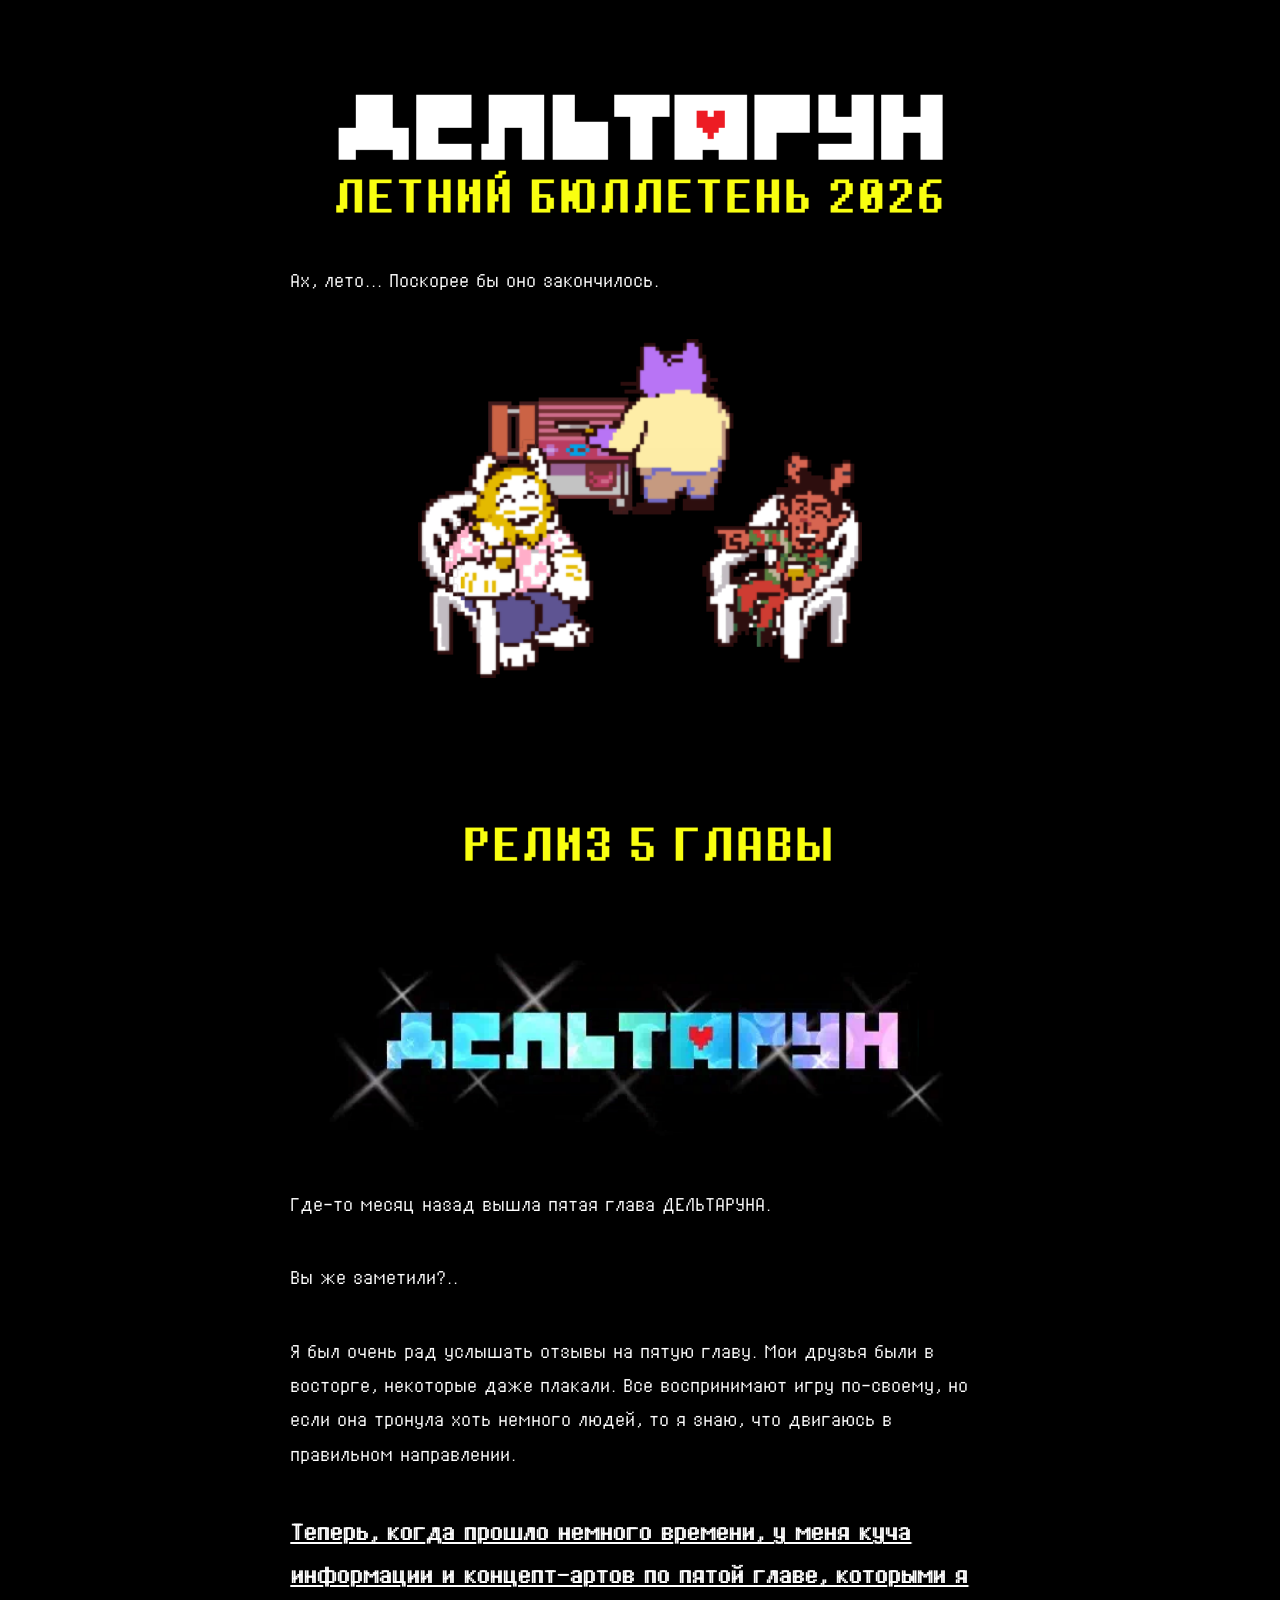
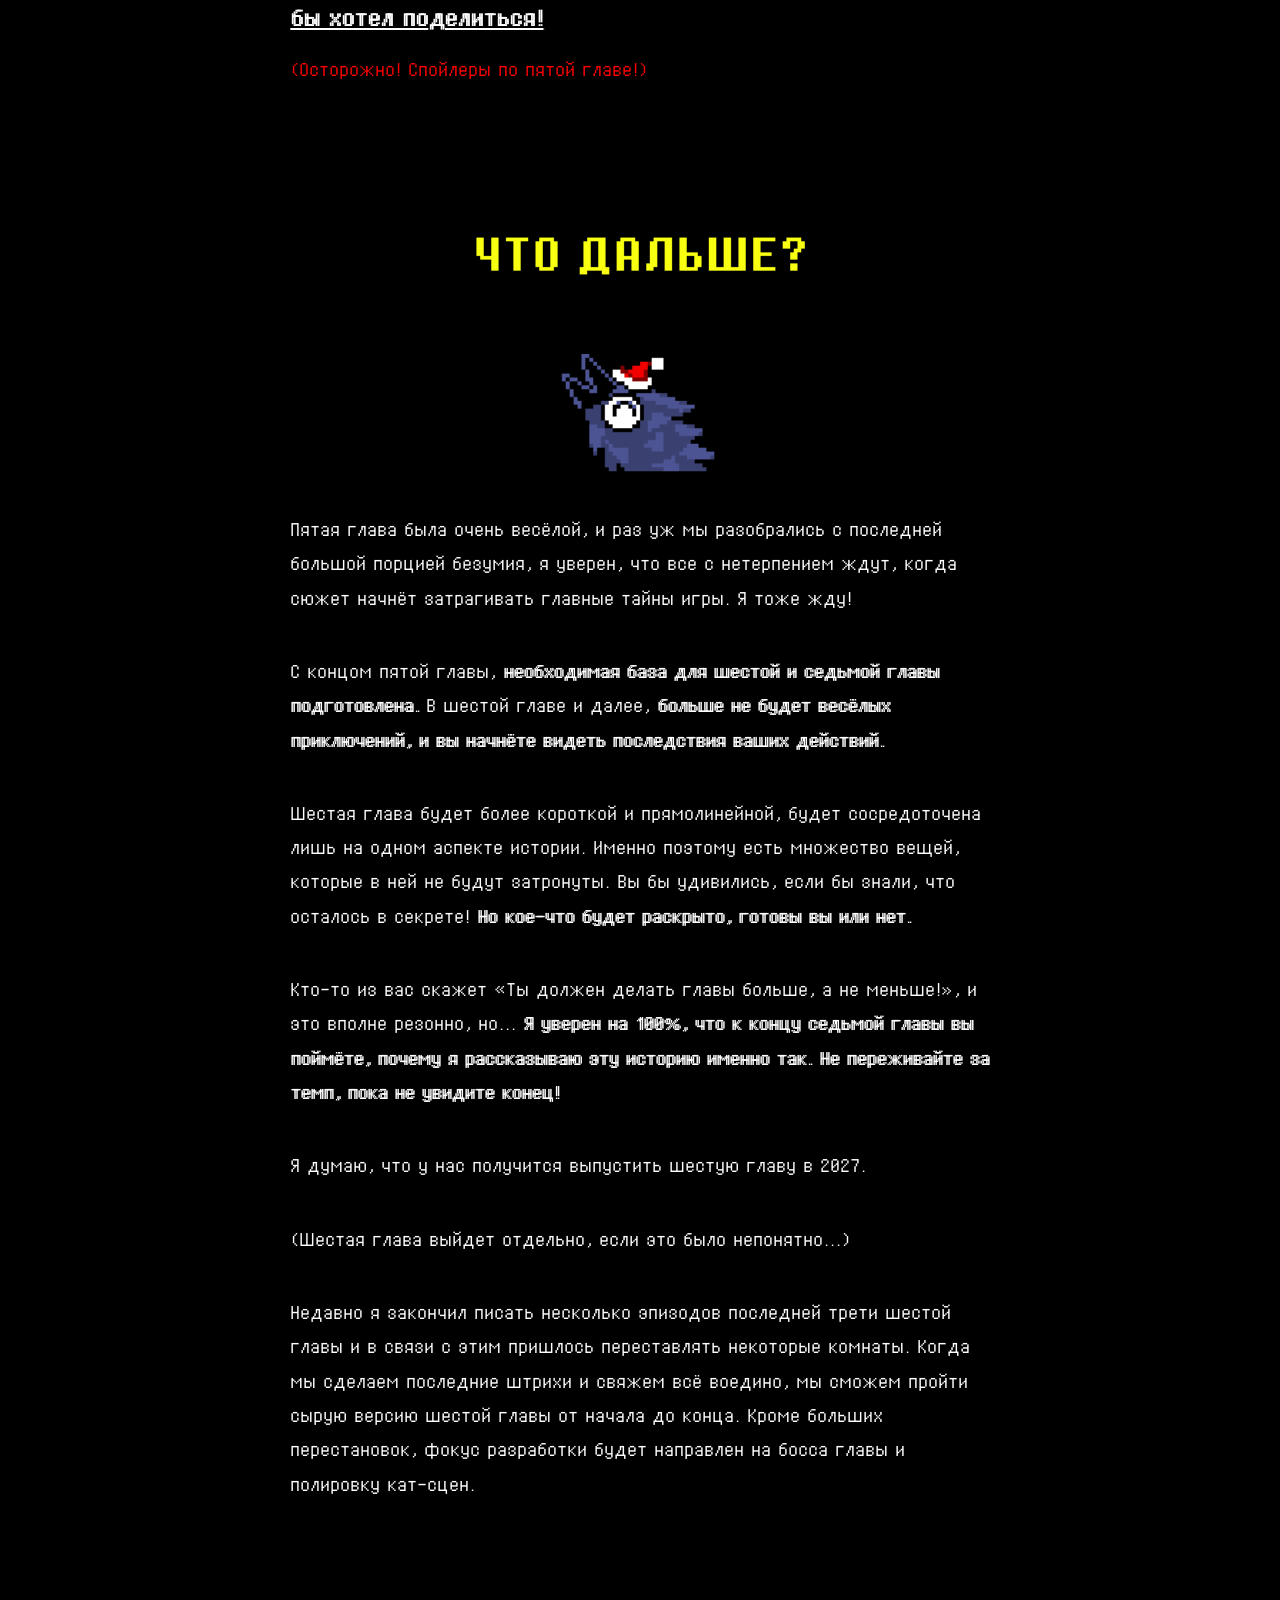
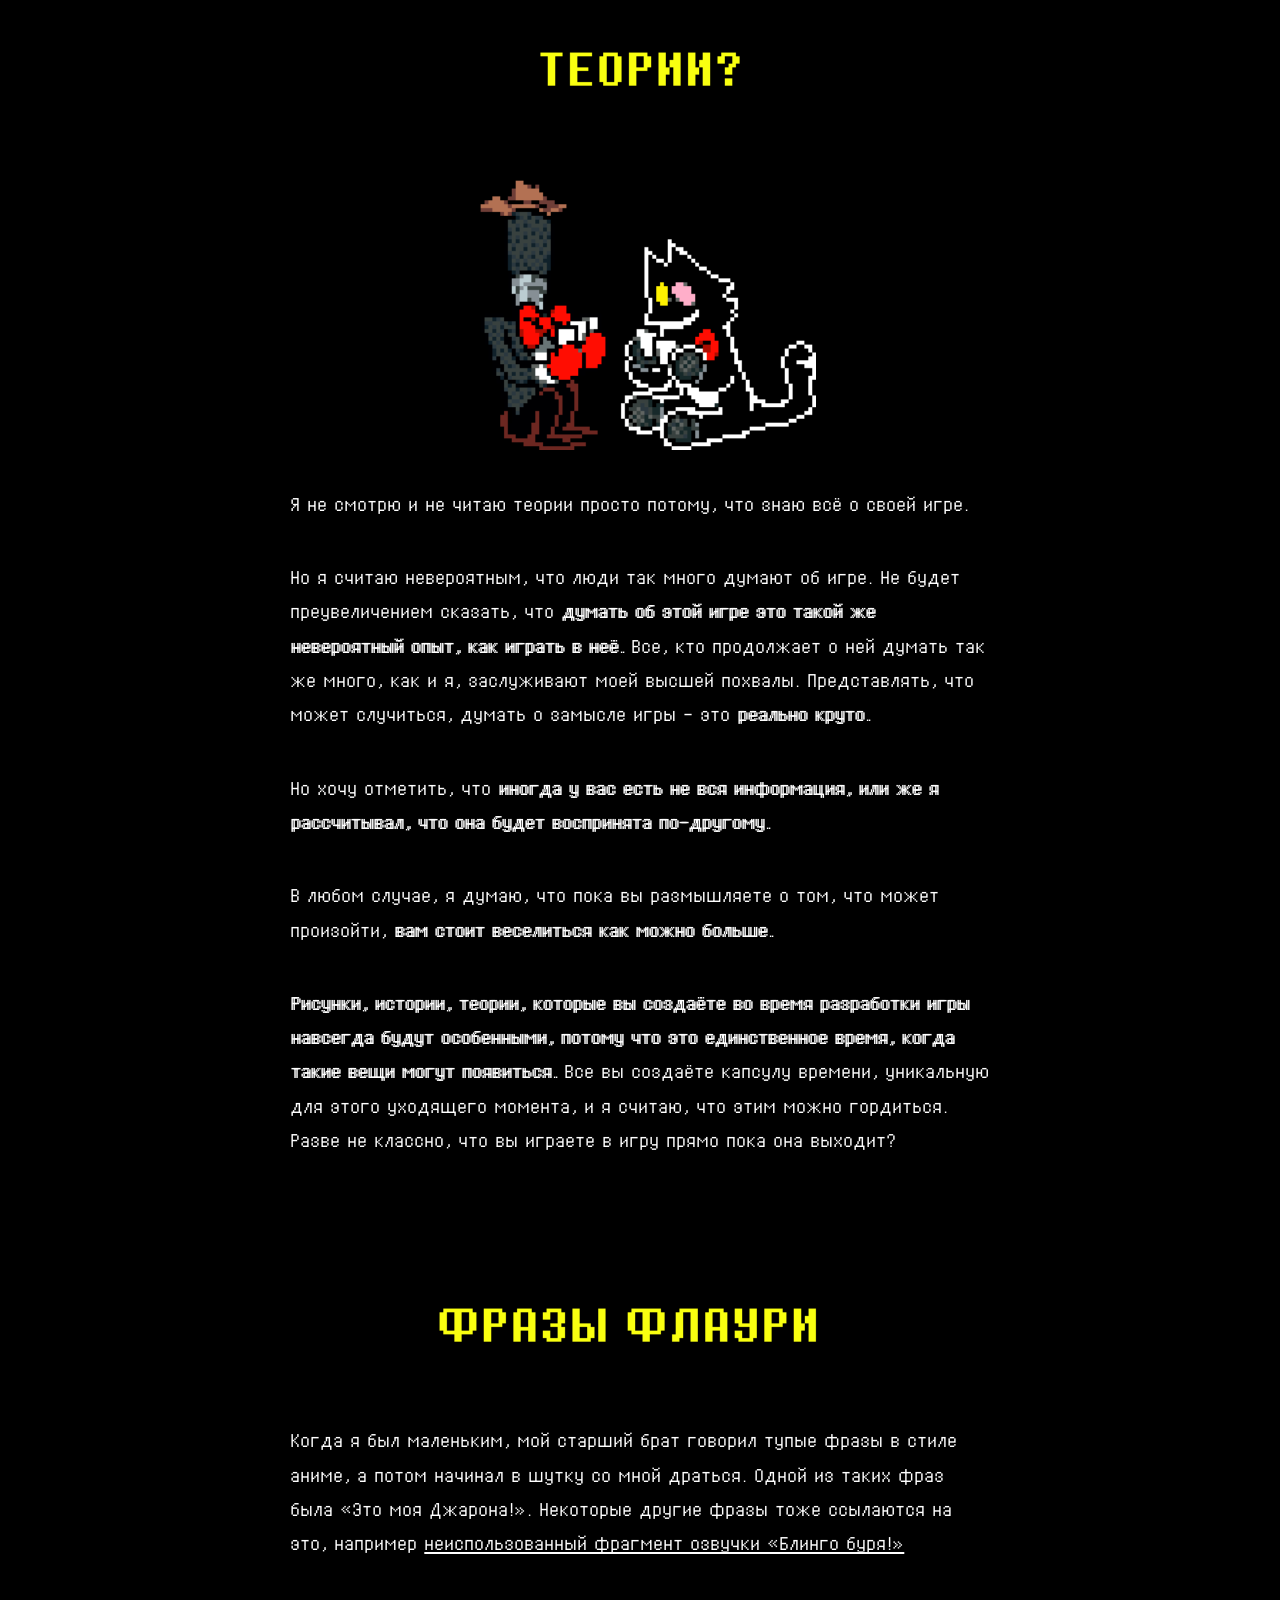
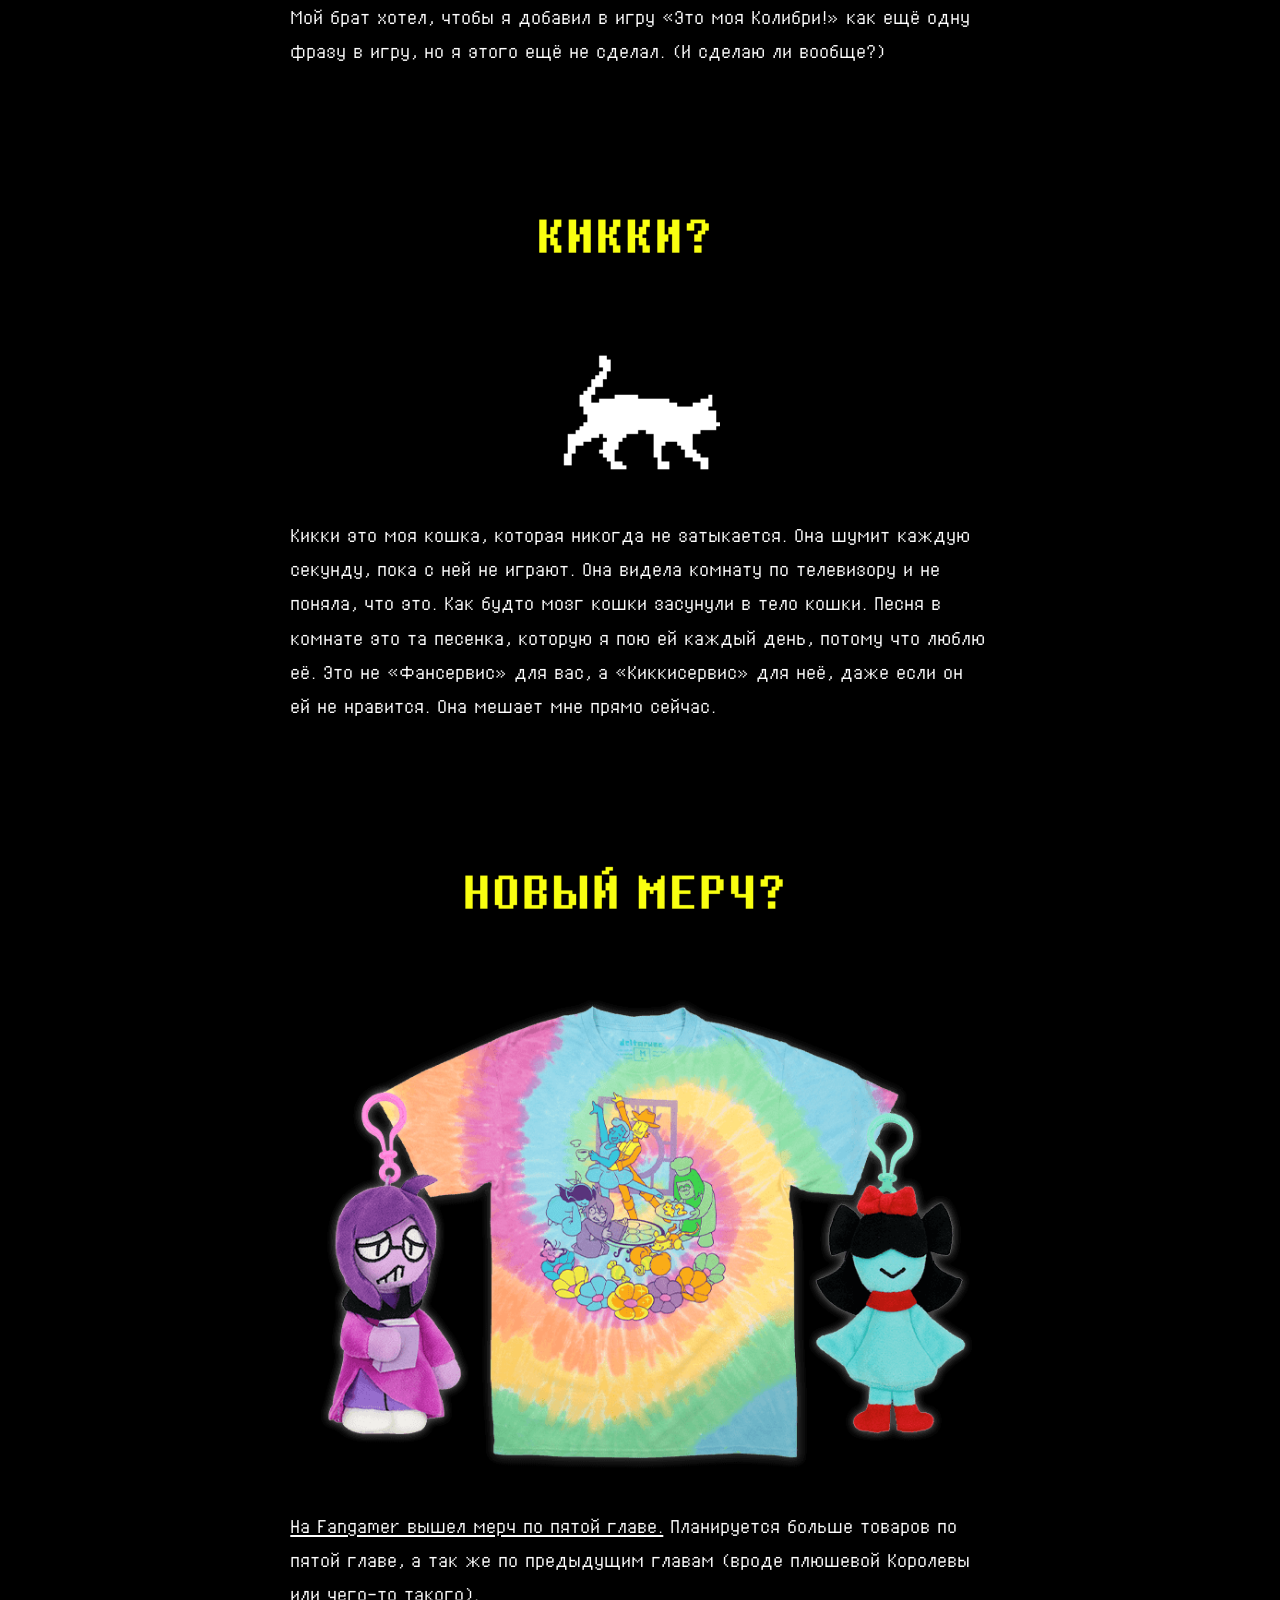
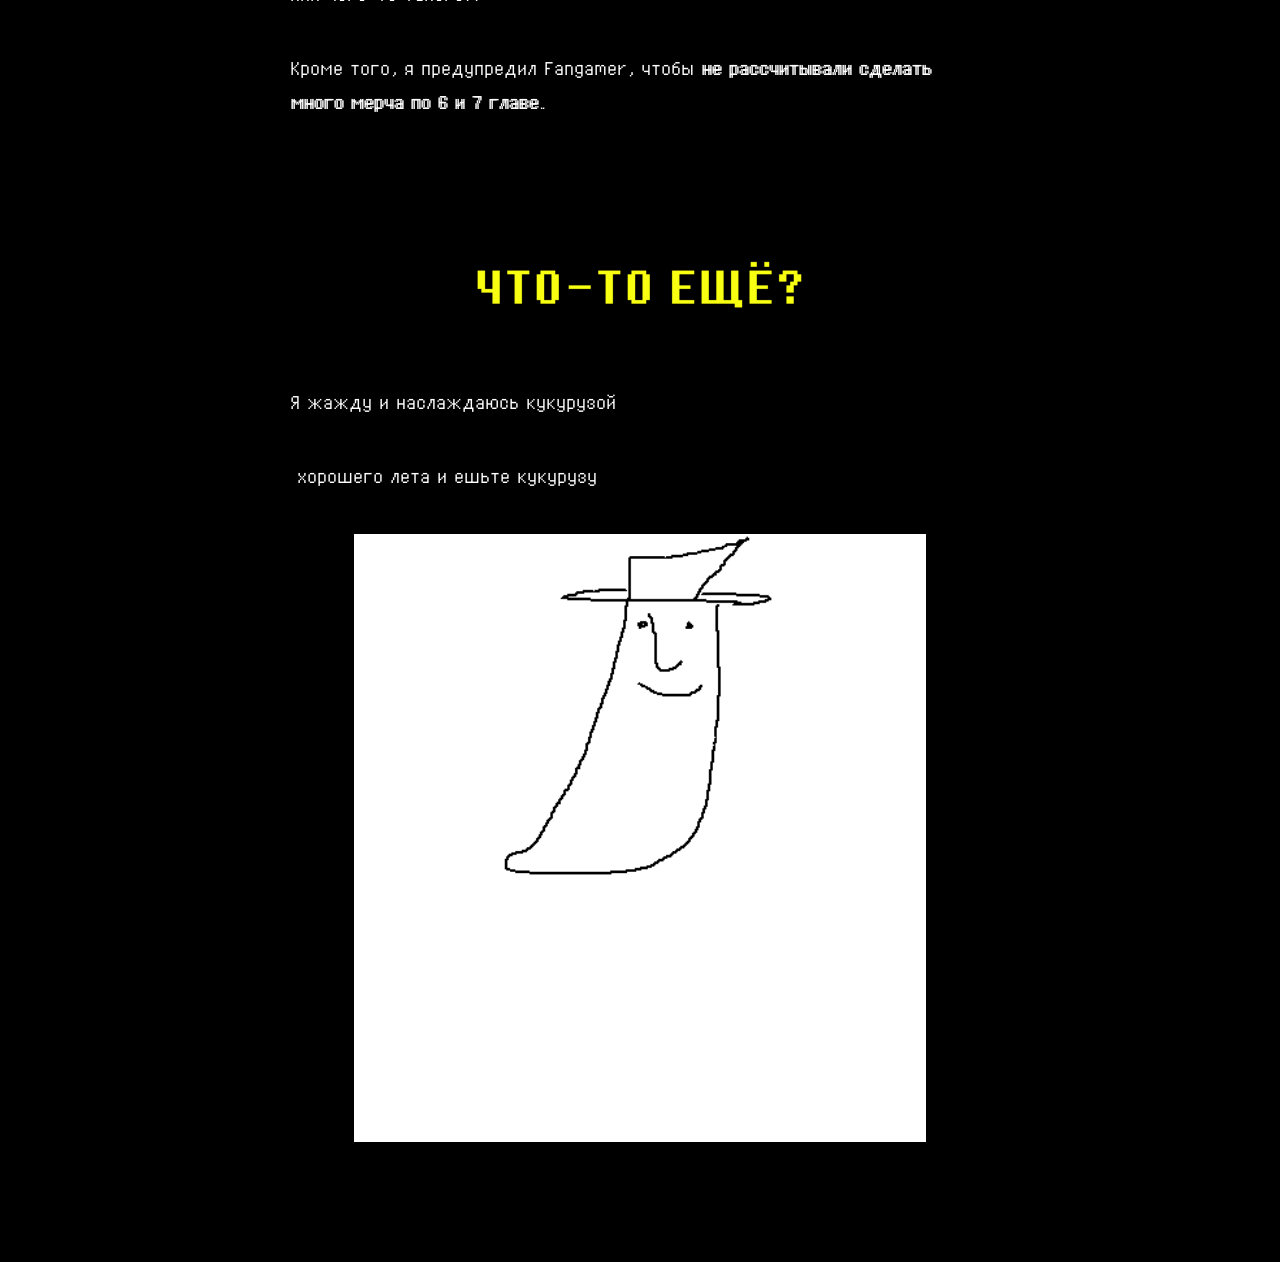
<file: index.html>
<!-- saved from url=(0047)https://toby.fangamer.com/newsletters/summer26/ -->
<html lang="en"><head><meta http-equiv="Content-Type" content="text/html; charset=UTF-8">


<meta name="viewport" content="width=device-width, initial-scale=1.0">
<meta name="theme-color" content="#000000">

<title>РАССЫЛКА АНДЕРТЕЙЛ / ДЕЛЬТАРУН: АНДЕРТЕЙЛ/ДЕЛЬТАРУН ЛЕТНИЙ БЮЛЛЕТЕНЬ 2026 - Тоби Фокс</title>

<!-- Begin Bridgetown SEO tag v6.0.0 -->
<meta property="og:title" content="ДЕЛЬТАРУН Летний бюллетень 2026">
<meta property="og:locale" content="ru_RU">
<meta name="description" content="Лето… Может ли оно уже закончиться?">
<meta property="og:description" content="Лето… Может ли оно уже закончиться?">
<link rel="canonical" href="https://toby.fangamer.com/newsletters/summer26/">
<meta property="og:url" content="https://toby.fangamer.com/newsletters/summer26/">
<meta property="og:site_name" content="Toby Fox">
<meta property="og:image" content="https://toby.fangamer.com/assets/images/social-mail.png">
<meta property="og:type" content="article">
<meta property="article:published_time" content="2026-07-28T00:00:00+00:00">
<meta name="twitter:card" content="summary">
<meta property="twitter:image" content="https://toby.fangamer.com/assets/images/social-mail.png">
<meta property="twitter:title" content="ДЕЛЬТАРУН Летний бюллетень 2026">
<meta name="twitter:site" content="@tobyfox">
<!-- End Bridgetown SEO tag -->


<meta name="description" content="The music and works of Toby Fox.">

<link rel="stylesheet" href="./index_files/index.VF3ITDXF.css">
<script src="./index_files/index.XGWK7ZUE.js" defer=""></script>



    <style>
      .blurb, .image-full {
        display: block;
        margin-bottom: 30px;
        margin-left: auto;
        margin-right: auto;
      }
      .blurb td {
        display: block;
        width: 100%;
      }
      .blurb a:not(.link-button) {
        text-decoration: underline;
      }
      .link-button {
        border: 2px solid yellow;
        padding: 10px;
        font-size: 18px;
        margin-left: auto;
        margin-right: auto;
        color: yellow;
      }
      .section {
        margin-top: 60px;
      }
      .section-header {
        margin-top: 80px;
      }
      p.text-center img {
        display: inline;
      }
      p, ul li, ol li {
        color: #ffffff;
        line-height: 1.5;
        margin-top: 15px;
        margin-left: 0;
        margin-right: 0;
        margin-bottom: 0;
      }
      p:first-child {
        margin-top: 0;
      }
      .blurb p {
        margin-top: 0px;
        margin-bottom: 30px;
        padding-left: 15px;
        padding-right: 15px;
      }
      .blurb p:last-child {
        margin-bottom: 80px;
      }
      ul, ol {
        padding-left: 30px;
        margin-bottom: 30px;
      }
      ul {
        list-style: square;
      }
      ol {
        list-style: decimal;
      }
      .yellow {
        color: #F9FF10;
      }
      strong {
        font-weight: normal;
        text-shadow: 1px 0 0 currentColor;
      }
      .big-text {
        font-size: 125%;
      }
      .rollover .image-rollover {
        display: none;
      }
      .rollover:hover .image-main {
        display: none;
      }
      .rollover:hover .image-rollover {
        display: inline-block;
      }
    </style>
  </head>
  <body class="newsletter  " style="background-color: black">
    <main class="container py-8 px-4 mx-auto max-w-[600px] blurb font-8bit-regular" style="zoom: 1.3">
      <img src="./index_files/header-cyOHKzSGkQUTJpvN.png" alt="DELTARUNE SUMMER NEWSLETTER 2026" class="email-header image-full" width="640">

<p>Ах, лето... Поскорее бы оно закончилось.</p>

<img src="./index_files/colorOutline_3x-cyOHKzSGkQUTJpvN.gif" alt="Dads, grilling" class="image-full">


<img src="./index_files/chapter5-released-cyOHKzSGkQUTJpvN.png" alt="CHAPTER 5 RELEASED" class="section-header image-full" width="640">

<a href="https://deltarune.com/">
  <img src="./index_files/image_logo.webp" alt="DELTARUNE Chapter 5 logo" class="image-full">
</a>

<p>Где-то месяц назад вышла пятая глава ДЕЛЬТАРУНА.</p>

<p>Вы же заметили?..</p>

<p>Я был очень рад услышать отзывы на пятую главу. Мои друзья были в восторге, некоторые даже плакали. Все воспринимают игру по-своему, но если она тронула хоть немного людей, то я знаю, что двигаюсь в правильном направлении.</p>

<p class="big-text"><a href=./chapter5/index.html><strong>Теперь, когда прошло немного времени, у меня куча информации и концепт-артов по пятой главе, которыми я бы хотел поделиться!</strong></a></p>

<p style="color: #FF0000; margin-top: -20px;">(Осторожно! Спойлеры по пятой главе!)</p>


<img src="./index_files/next-cyOHKzSGkQUTJpvN.png" alt="WHAT’S NEXT?" class="section-header image-full" width="640">

<img src="./index_files/kawkaw_sing_Hat-cyOHKzSGkQUTJpvN.gif" alt="Kawkaw with hat, singing" class="image-full">

<p>Пятая глава была очень весëлой, и раз уж мы разобрались с последней большой порцией безумия, я уверен, что все с нетерпением ждут, когда сюжет начнëт затрагивать главные тайны игры. Я тоже жду!</p>

<p>С концом пятой главы,<strong> необходимая база для шестой и седьмой главы подготовлена.</strong> В шестой главе и далее, <strong>больше не будет весëлых приключений, и вы начнëте видеть последствия ваших действий.</strong></p>

<p>Шестая глава будет более короткой и прямолинейной, будет сосредоточена лишь на одном аспекте истории. Именно поэтому есть множество вещей, которые в ней не будут затронуты. Вы бы удивились, если бы знали, что осталось в секрете! <strong>Но кое-что будет раскрыто, готовы вы или нет.</strong></p>

<p>Кто-то из вас скажет «Ты должен делать главы больше, а не меньше!», и это вполне резонно, но... <strong>Я уверен на 100%, что к концу седьмой главы вы поймëте, почему я рассказываю эту историю именно так. Не переживайте за темп, пока не увидите конец!</strong></p>

<p>Я думаю, что у нас получится выпустить шестую главу в 2027.</p>

<p>(Шестая глава выйдет отдельно, если это было непонятно...)</p>

<p>Недавно я закончил писать несколько эпизодов последней трети шестой главы и в связи с этим пришлось переставлять некоторые комнаты. Когда мы сделаем последние штрихи и свяжем всë воедино, мы сможем пройти сырую версию шестой главы от начала до конца. Кроме больших перестановок, фокус разработки будет направлен на босса главы и полировку кат-сцен.</p>


<img src="./index_files/theories-cyOHKzSGkQUTJpvN.png" alt="SPECULATION? THEORIES?" class="section-header image-full" width="640">

<img src="./index_files/PlayCards-cyOHKzSGkQUTJpvN.gif" alt="Zapper with cards" class="image-full">

<p>Я не смотрю и не читаю теории просто потому, что знаю всë о своей игре.</p>

<p>Но я считаю невероятным, что люди так много думают об игре. Не будет преувеличением сказать, что <strong>думать об этой игре это такой же невероятный опыт, как играть в неë.</strong> Все, кто продолжает о ней думать так же много, как и я, заслуживают моей высшей похвалы. Представлять, что может случиться, думать о замысле игры - это <strong>реально круто.</strong></p>

<p>Но хочу отметить, что <strong>иногда у вас есть не вся информация, или же я рассчитывал, что она будет воспринята по-другому.</strong></p>

<p>В любом случае, я думаю, что пока вы размышляете о том, что может произойти, <strong>вам стоит веселиться как можно больше.</strong></p>

<p><strong>Рисунки, истории, теории, которые вы создаёте во время разработки игры навсегда будут особенными, потому что это единственное время, когда такие вещи могут появиться.</strong> Все вы создаёте капсулу времени, уникальную для этого уходящего момента, и я считаю, что этим можно гордиться. Разве не классно, что вы играете в игру прямо пока она выходит?</p>


<img src="./index_files/jarona-cyOHKzSGkQUTJpvN.png" alt="WHAT’S JARONA?" class="section-header image-full" width="640">

<p>Когда я был маленьким, мой старший брат говорил тупые фразы в стиле аниме, а потом начинал в шутку со мной драться. Одной из таких фраз была «Это моя Джарона!». Некоторые другие фразы тоже ссылаются на это, например <a href="https://email-files.fangamer.com/list_48/campaign_18/snd_flowery_voiceclip_blingo_blizzard-cyOHKzSGkQUTJpvN.ogg">неиспользованный фрагмент озвучки «Блинго буря!»</a></p>

<p>Мой брат хотел, чтобы я добавил в игру «Это моя Колибри!» как ещё одну фразу в игру, но я этого ещё не сделал. (И сделаю ли вообще?)</p>


<img src="./index_files/kikky-cyOHKzSGkQUTJpvN.png" alt="WHAT’S KIKKY?" class="section-header image-full" width="640">

<p class="rollover text-center">
  <img src="./index_files/cat_walk_v02-cyOHKzSGkQUTJpvN.gif" alt="Cat walking" class="image-main">
  <img src="./index_files/cat_batting-cyOHKzSGkQUTJpvN.gif" alt="Cat batting" class="image-rollover">
</p>

<p>Кикки это моя кошка, которая никогда не затыкается. Она шумит каждую секунду, пока с ней не играют. Она видела комнату по телевизору и не поняла, что это. Как будто мозг кошки засунули в тело кошки. Песня в комнате это та песенка, которую я пою ей каждый день, потому что люблю её. Это не «Фансервис» для вас, а «Киккисервис» для неё, даже если он ей не нравится. Она мешает мне прямо сейчас.</p>


<img src="./index_files/merch-cyOHKzSGkQUTJpvN.png" alt="NEW MERCH?" class="section-header image-full" width="640">

<a href="https://www.fangamer.com/collections/deltarune?utm_campaign=dr5-review&amp;utm_source=utdr-newsletter">
  <img src="./index_files/deltarune-hero-fg-cyOHKzSGkQUTJpvN.png" alt="Seth keychain plush, Flower tie-dye shirt, Aqua keychain plush" class="image-full">
</a>

<p><a href="https://www.fangamer.com/collections/deltarune?utm_campaign=dr5-review&amp;utm_source=utdr-newsletter">На Fangamer вышел мерч по пятой главе.</a> Планируется больше товаров по пятой главе, а так же по предыдущим главам (вроде плюшевой Королевы или чего-то такого).</p>

<p>Кроме того, я предупредил Fangamer, чтобы <strong>не рассчитывали сделать много мерча по 6 и 7 главе.</strong></p>


<img src="./index_files/else-cyOHKzSGkQUTJpvN.png" alt="ANYTHING ELSE?" class="section-header image-full" width="640">

<p>Я жажду и наслаждаюсь кукурузой </p>

<p>&nbsp;хорошего лета и ешьте кукурузу</p>

<img src="./index_files/bad-cyOHKzSGkQUTJpvN.png" alt="bad" class="image-full">

<img src="./index_files/cat_batting-cyOHKzSGkQUTJpvN.gif" width="0" height="0" style="display:none; width:0; height:0; line-height:0; font-size:0;">

    </main>
  <!-- Cloudflare Pages Analytics --><script defer="" src="./index_files/beacon.min.js" data-cf-beacon="{&quot;token&quot;: &quot;4b0253a4b92147969ae0419441df7105&quot;}"></script><!-- Cloudflare Pages Analytics -->

</body></html>
</file>
<file: index_files/index.VF3ITDXF.css>
*,:after,:before{border:0 solid #e5e7eb;box-sizing:border-box}:after,:before{--tw-content:""}html{-webkit-text-size-adjust:100%;font-feature-settings:normal;font-family:ui-sans-serif,system-ui,-apple-system,Segoe UI,Roboto,Ubuntu,Cantarell,Noto Sans,sans-serif,BlinkMacSystemFont,Helvetica Neue,Arial,Apple Color Emoji,Segoe UI Emoji,Segoe UI Symbol,Noto Color Emoji;line-height:1.5;-moz-tab-size:4;-o-tab-size:4;tab-size:4}body{line-height:inherit}hr{border-top-width:1px;color:inherit;height:0}abbr:where([title]){text-decoration:underline;-webkit-text-decoration:underline dotted currentColor;text-decoration:underline dotted currentColor}h1,h2,h3,h4,h5,h6{font-size:inherit;font-weight:inherit}a{color:inherit;text-decoration:inherit}b,strong{font-weight:bolder}code,kbd,pre,samp{font-family:ui-monospace,SFMono-Regular,Menlo,Monaco,Consolas,Liberation Mono,Courier New,monospace;font-size:1em}small{font-size:80%}sub,sup{font-size:75%;line-height:0;position:relative;vertical-align:baseline}sub{bottom:-.25em}sup{top:-.5em}table{border-collapse:collapse;border-color:inherit;text-indent:0}button,input,optgroup,select,textarea{color:inherit;font-family:inherit;font-size:100%;font-weight:inherit;line-height:inherit;margin:0;padding:0}button,select{text-transform:none}[type=button],[type=reset],[type=submit],button{-webkit-appearance:button;background-color:transparent;background-image:none}:-moz-focusring{outline:auto}:-moz-ui-invalid{box-shadow:none}progress{vertical-align:baseline}::-webkit-inner-spin-button,::-webkit-outer-spin-button{height:auto}[type=search]{-webkit-appearance:textfield;outline-offset:-2px}::-webkit-search-decoration{-webkit-appearance:none}::-webkit-file-upload-button{-webkit-appearance:button;font:inherit}summary{display:list-item}blockquote,dd,dl,figure,h1,h2,h3,h4,h5,h6,hr,p,pre{margin:0}fieldset{margin:0}fieldset,legend{padding:0}menu,ol,ul{list-style:none;margin:0;padding:0}textarea{resize:vertical}input::-moz-placeholder,textarea::-moz-placeholder{color:#9ca3af;opacity:1}input::placeholder,textarea::placeholder{color:#9ca3af;opacity:1}[role=button],button{cursor:pointer}:disabled{cursor:default}audio,canvas,embed,iframe,img,object,svg,video{display:block;vertical-align:middle}img,video{height:auto;max-width:100%}[hidden]{display:none}*,:after,:before{--tw-border-spacing-x:0;--tw-border-spacing-y:0;--tw-translate-x:0;--tw-translate-y:0;--tw-rotate:0;--tw-skew-x:0;--tw-skew-y:0;--tw-scale-x:1;--tw-scale-y:1;--tw-pan-x: ;--tw-pan-y: ;--tw-pinch-zoom: ;--tw-scroll-snap-strictness:proximity;--tw-ordinal: ;--tw-slashed-zero: ;--tw-numeric-figure: ;--tw-numeric-spacing: ;--tw-numeric-fraction: ;--tw-ring-inset: ;--tw-ring-offset-width:0px;--tw-ring-offset-color:#fff;--tw-ring-color:rgba(59,130,246,.5);--tw-ring-offset-shadow:0 0 transparent;--tw-ring-shadow:0 0 transparent;--tw-shadow:0 0 transparent;--tw-shadow-colored:0 0 transparent;--tw-blur: ;--tw-brightness: ;--tw-contrast: ;--tw-grayscale: ;--tw-hue-rotate: ;--tw-invert: ;--tw-saturate: ;--tw-sepia: ;--tw-drop-shadow: ;--tw-backdrop-blur: ;--tw-backdrop-brightness: ;--tw-backdrop-contrast: ;--tw-backdrop-grayscale: ;--tw-backdrop-hue-rotate: ;--tw-backdrop-invert: ;--tw-backdrop-opacity: ;--tw-backdrop-saturate: ;--tw-backdrop-sepia: }::backdrop{--tw-border-spacing-x:0;--tw-border-spacing-y:0;--tw-translate-x:0;--tw-translate-y:0;--tw-rotate:0;--tw-skew-x:0;--tw-skew-y:0;--tw-scale-x:1;--tw-scale-y:1;--tw-pan-x: ;--tw-pan-y: ;--tw-pinch-zoom: ;--tw-scroll-snap-strictness:proximity;--tw-ordinal: ;--tw-slashed-zero: ;--tw-numeric-figure: ;--tw-numeric-spacing: ;--tw-numeric-fraction: ;--tw-ring-inset: ;--tw-ring-offset-width:0px;--tw-ring-offset-color:#fff;--tw-ring-color:rgba(59,130,246,.5);--tw-ring-offset-shadow:0 0 transparent;--tw-ring-shadow:0 0 transparent;--tw-shadow:0 0 transparent;--tw-shadow-colored:0 0 transparent;--tw-blur: ;--tw-brightness: ;--tw-contrast: ;--tw-grayscale: ;--tw-hue-rotate: ;--tw-invert: ;--tw-saturate: ;--tw-sepia: ;--tw-drop-shadow: ;--tw-backdrop-blur: ;--tw-backdrop-brightness: ;--tw-backdrop-contrast: ;--tw-backdrop-grayscale: ;--tw-backdrop-hue-rotate: ;--tw-backdrop-invert: ;--tw-backdrop-opacity: ;--tw-backdrop-saturate: ;--tw-backdrop-sepia: }.container{width:100%}@media (min-width:640px){.container{max-width:640px}}@media (min-width:768px){.container{max-width:768px}}@media (min-width:1024px){.container{max-width:1024px}}@media (min-width:1280px){.container{max-width:1280px}}@media (min-width:1536px){.container{max-width:1536px}}.sr-only{clip:rect(0,0,0,0);border-width:0;height:1px;margin:-1px;overflow:hidden;padding:0;position:absolute;white-space:nowrap;width:1px}.pointer-events-none{pointer-events:none}.static{position:static}.fixed{position:fixed}.absolute{position:absolute}.relative{position:relative}.sticky{position:sticky}.bottom-0{bottom:0}.bottom-12{bottom:3rem}.left-0{left:0}.right-0{right:0}.right-2{right:.5rem}.top-0{top:0}.z-0{z-index:0}.z-10{z-index:10}.z-20{z-index:20}.z-30{z-index:30}.order-first{order:-9999}.col-span-2{grid-column:span 2/span 2}.col-span-4{grid-column:span 4/span 4}.col-span-5{grid-column:span 5/span 5}.col-span-6{grid-column:span 6/span 6}.mx-auto{margin-left:auto;margin-right:auto}.my-10{margin-bottom:2.5rem;margin-top:2.5rem}.my-12{margin-bottom:3rem;margin-top:3rem}.my-16{margin-bottom:4rem;margin-top:4rem}.my-2{margin-bottom:.5rem;margin-top:.5rem}.my-20{margin-bottom:5rem;margin-top:5rem}.my-4{margin-bottom:1rem;margin-top:1rem}.my-6{margin-bottom:1.5rem;margin-top:1.5rem}.my-8{margin-bottom:2rem;margin-top:2rem}.-mb-2{margin-bottom:-.5rem}.-ml-8{margin-left:-2rem}.-mr-8{margin-right:-2rem}.-mt-10{margin-top:-2.5rem}.-mt-4{margin-top:-1rem}.-mt-6{margin-top:-1.5rem}.mb-1{margin-bottom:.25rem}.mb-10{margin-bottom:2.5rem}.mb-12{margin-bottom:3rem}.mb-16{margin-bottom:4rem}.mb-2{margin-bottom:.5rem}.mb-20{margin-bottom:5rem}.mb-24{margin-bottom:6rem}.mb-3{margin-bottom:.75rem}.mb-32{margin-bottom:8rem}.mb-4{margin-bottom:1rem}.mb-6{margin-bottom:1.5rem}.mb-64{margin-bottom:16rem}.mb-8{margin-bottom:2rem}.ml-16{margin-left:4rem}.mr-0{margin-right:0}.mr-12{margin-right:3rem}.mr-24{margin-right:6rem}.mr-48{margin-right:12rem}.mt-1{margin-top:.25rem}.mt-12{margin-top:3rem}.mt-16{margin-top:4rem}.mt-2{margin-top:.5rem}.mt-20{margin-top:5rem}.mt-24{margin-top:6rem}.mt-3{margin-top:.75rem}.mt-32{margin-top:8rem}.mt-4{margin-top:1rem}.mt-48{margin-top:12rem}.mt-6{margin-top:1.5rem}.mt-8{margin-top:2rem}.mt-\[-1px\]{margin-top:-1px}.block{display:block}.inline-block{display:inline-block}.inline{display:inline}.flex{display:flex}.table{display:table}.grid{display:grid}.\!hidden{display:none!important}.hidden{display:none}.aspect-\[4\/3\]{aspect-ratio:4/3}.aspect-square{aspect-ratio:1/1}.aspect-video{aspect-ratio:16/9}.h-1{height:.25rem}.h-10{height:2.5rem}.h-12{height:3rem}.h-24{height:6rem}.h-48{height:12rem}.h-56{height:14rem}.h-80{height:20rem}.h-\[100vh\]{height:100vh}.h-\[300vh\]{height:300vh}.h-fit{height:-moz-fit-content;height:fit-content}.max-h-96{max-height:24rem}.max-h-full{max-height:100%}.min-h-\[300px\]{min-height:300px}.min-h-screen{min-height:100vh}.w-1{width:.25rem}.w-12{width:3rem}.w-16{width:4rem}.w-20{width:5rem}.w-24{width:6rem}.w-32{width:8rem}.w-36{width:9rem}.w-52{width:13rem}.w-80{width:20rem}.w-96{width:24rem}.w-\[36rem\]{width:36rem}.w-\[40rem\]{width:40rem}.w-fit{width:-moz-fit-content;width:fit-content}.w-full{width:100%}.min-w-fit{min-width:-moz-fit-content;min-width:fit-content}.min-w-full{min-width:100%}.max-w-2xl{max-width:42rem}.max-w-4xl{max-width:56rem}.max-w-\[600px\]{max-width:600px}.max-w-full{max-width:100%}.max-w-md{max-width:28rem}.max-w-prose{max-width:65ch}.max-w-screen-lg{max-width:1024px}.max-w-screen-md{max-width:768px}.max-w-sm{max-width:24rem}.max-w-xl{max-width:36rem}.flex-1{flex:1 1}.flex-shrink-0{flex-shrink:0}.shrink{flex-shrink:1}.grow{flex-grow:1}.transform{transform:translate(var(--tw-translate-x),var(--tw-translate-y)) rotate(var(--tw-rotate)) skew(var(--tw-skew-x)) skewY(var(--tw-skew-y)) scaleX(var(--tw-scale-x)) scaleY(var(--tw-scale-y))}@keyframes fade{0%{opacity:0}to{opacity:1}}.animate-fade-slow{animation:fade 3s ease-out}.animate-note{animation:note .75s cubic-bezier(1,0,1,1.27) forwards}.cursor-pointer{cursor:pointer}.cursor-zoom-in{cursor:zoom-in}.resize{resize:both}.list-inside{list-style-position:inside}.list-disc{list-style-type:disc}.grid-cols-2{grid-template-columns:repeat(2,minmax(0,1fr))}.grid-cols-3{grid-template-columns:repeat(3,minmax(0,1fr))}.flex-row{flex-direction:row}.flex-col{flex-direction:column}.items-start{align-items:flex-start}.items-end{align-items:flex-end}.items-center{align-items:center}.items-stretch{align-items:stretch}.justify-start{justify-content:flex-start}.justify-end{justify-content:flex-end}.justify-center{justify-content:center}.justify-between{justify-content:space-between}.justify-around{justify-content:space-around}.gap-1{gap:.25rem}.gap-2{gap:.5rem}.gap-3{gap:.75rem}.gap-4{gap:1rem}.gap-6{gap:1.5rem}.gap-x-2{-moz-column-gap:.5rem;column-gap:.5rem}.gap-x-4{-moz-column-gap:1rem;column-gap:1rem}.gap-x-8{-moz-column-gap:2rem;column-gap:2rem}.gap-y-16{row-gap:4rem}.gap-y-2{row-gap:.5rem}.gap-y-4{row-gap:1rem}.gap-y-6{row-gap:1.5rem}.gap-y-8{row-gap:2rem}.self-end{align-self:flex-end}.self-center{align-self:center}.overflow-hidden{overflow:hidden}.break-words{word-wrap:break-word}.rounded-2xl{border-radius:1rem}.rounded-full{border-radius:9999px}.rounded-md{border-radius:.375rem}.rounded-xl{border-radius:.75rem}.border{border-width:1px}.border-4{border-width:4px}.border-\[1px\]{border-width:1px}.border-\[5px\]{border-width:5px}.border-y{border-bottom-width:1px;border-top-width:1px}.border-t{border-top-width:1px}.\!border-blue-600{--tw-border-opacity:1!important;border-color:rgba(37,99,235,var(--tw-border-opacity))!important}.border-\[\#2D4052\]{--tw-border-opacity:1;border-color:rgba(45,64,82,var(--tw-border-opacity))}.border-black\/20{border-color:#0003}.border-gray-700{--tw-border-opacity:1;border-color:rgba(55,65,81,var(--tw-border-opacity))}.border-white{--tw-border-opacity:1;border-color:rgba(255,255,255,var(--tw-border-opacity))}.border-t-gray-800{--tw-border-opacity:1;border-top-color:rgba(31,41,55,var(--tw-border-opacity))}.bg-\[\#0094f8\]{--tw-bg-opacity:1;background-color:rgba(0,148,248,var(--tw-bg-opacity))}.bg-\[\#0370EC\]{--tw-bg-opacity:1;background-color:rgba(3,112,236,var(--tw-bg-opacity))}.bg-black{--tw-bg-opacity:1;background-color:rgba(0,0,0,var(--tw-bg-opacity))}.bg-black\/10{background-color:#0000001a}.bg-cyan-600{--tw-bg-opacity:1;background-color:rgba(8,145,178,var(--tw-bg-opacity))}.bg-gray-500{--tw-bg-opacity:1;background-color:rgba(107,114,128,var(--tw-bg-opacity))}.bg-green-600{--tw-bg-opacity:1;background-color:rgba(22,163,74,var(--tw-bg-opacity))}.bg-purple-600{--tw-bg-opacity:1;background-color:rgba(147,51,234,var(--tw-bg-opacity))}.bg-white{--tw-bg-opacity:1;background-color:rgba(255,255,255,var(--tw-bg-opacity))}.bg-\[url\(\'\/assets\/girl\/images\/clouds-left\.png\'\)\]{background-image:url(/assets/girl/images/clouds-left.png)}.bg-\[url\(\'\/assets\/girl\/images\/clouds-right\.png\'\)\]{background-image:url(/assets/girl/images/clouds-right.png)}.bg-\[url\(\'\/assets\/girl\/images\/mtl-1\.png\'\)\]{background-image:url(/assets/girl/images/mtl-1.png)}.bg-\[url\(\'\/assets\/girl\/images\/mtr-1\.png\'\)\]{background-image:url(/assets/girl/images/mtr-1.png)}.bg-\[url\(\'\/assets\/show\/images\/credits-border-mobile\.png\'\)\]{background-image:url(/assets/show/images/credits-border-mobile.png)}.bg-gradient-to-b{background-image:linear-gradient(to bottom,var(--tw-gradient-stops))}.from-\[\#1DC560\]{--tw-gradient-from:#1dc560;--tw-gradient-to:rgba(29,197,96,0);--tw-gradient-stops:var(--tw-gradient-from),var(--tw-gradient-to)}.from-\[\#1EC560\]{--tw-gradient-from:#1ec560;--tw-gradient-to:rgba(30,197,96,0);--tw-gradient-stops:var(--tw-gradient-from),var(--tw-gradient-to)}.from-\[\#303131\]{--tw-gradient-from:#303131;--tw-gradient-to:rgba(48,49,49,0);--tw-gradient-stops:var(--tw-gradient-from),var(--tw-gradient-to)}.from-\[\#312F32\]{--tw-gradient-from:#312f32;--tw-gradient-to:rgba(49,47,50,0);--tw-gradient-stops:var(--tw-gradient-from),var(--tw-gradient-to)}.from-\[\#4716A2\]{--tw-gradient-from:#4716a2;--tw-gradient-to:rgba(71,22,162,0);--tw-gradient-stops:var(--tw-gradient-from),var(--tw-gradient-to)}.from-\[\#DD2349\]{--tw-gradient-from:#dd2349;--tw-gradient-to:rgba(221,35,73,0);--tw-gradient-stops:var(--tw-gradient-from),var(--tw-gradient-to)}.from-\[\#DF22CC\]{--tw-gradient-from:#df22cc;--tw-gradient-to:rgba(223,34,204,0);--tw-gradient-stops:var(--tw-gradient-from),var(--tw-gradient-to)}.from-\[\#E22476\]{--tw-gradient-from:#e22476;--tw-gradient-to:rgba(226,36,118,0);--tw-gradient-stops:var(--tw-gradient-from),var(--tw-gradient-to)}.from-\[\#E32423\]{--tw-gradient-from:#e32423;--tw-gradient-to:rgba(227,36,35,0);--tw-gradient-stops:var(--tw-gradient-from),var(--tw-gradient-to)}.from-\[\#E3C023\]{--tw-gradient-from:#e3c023;--tw-gradient-to:rgba(227,192,35,0);--tw-gradient-stops:var(--tw-gradient-from),var(--tw-gradient-to)}.from-\[\#ECC647\]{--tw-gradient-from:#ecc647;--tw-gradient-to:rgba(236,198,71,0);--tw-gradient-stops:var(--tw-gradient-from),var(--tw-gradient-to)}.to-\[\#0D8C42\]{--tw-gradient-to:#0d8c42}.to-\[\#118B42\]{--tw-gradient-to:#118b42}.to-\[\#202020\]{--tw-gradient-to:#202020}.to-\[\#2F0C71\]{--tw-gradient-to:#2f0c71}.to-\[\#A11432\]{--tw-gradient-to:#a11432}.to-\[\#A11452\]{--tw-gradient-to:#a11452}.to-\[\#A21515\]{--tw-gradient-to:#a21515}.to-\[\#A28916\]{--tw-gradient-to:#a28916}.to-\[\#A41595\]{--tw-gradient-to:#a41595}.to-\[\#BB8917\]{--tw-gradient-to:#bb8917}.bg-\[length\:100\%_100\%\]{background-size:100% 100%}.bg-cover{background-size:cover}.bg-left{background-position:0}.bg-left-bottom{background-position:0 100%}.bg-right{background-position:100%}.bg-right-bottom{background-position:100% 100%}.bg-no-repeat{background-repeat:no-repeat}.bg-repeat-x{background-repeat:repeat-x}.object-contain{-o-object-fit:contain;object-fit:contain}.object-cover{-o-object-fit:cover;object-fit:cover}.p-2{padding:.5rem}.p-3{padding:.75rem}.p-4{padding:1rem}.p-8{padding:2rem}.px-1{padding-left:.25rem;padding-right:.25rem}.px-10{padding-left:2.5rem;padding-right:2.5rem}.px-16{padding-left:4rem;padding-right:4rem}.px-2{padding-left:.5rem;padding-right:.5rem}.px-4{padding-left:1rem;padding-right:1rem}.px-8{padding-left:2rem;padding-right:2rem}.py-1{padding-bottom:.25rem;padding-top:.25rem}.py-2{padding-bottom:.5rem;padding-top:.5rem}.py-20{padding-bottom:5rem;padding-top:5rem}.py-3{padding-bottom:.75rem;padding-top:.75rem}.py-32{padding-bottom:8rem;padding-top:8rem}.py-4{padding-bottom:1rem;padding-top:1rem}.py-6{padding-bottom:1.5rem;padding-top:1.5rem}.py-8{padding-bottom:2rem;padding-top:2rem}.pb-10{padding-bottom:2.5rem}.pb-24{padding-bottom:6rem}.pb-32{padding-bottom:8rem}.pb-36{padding-bottom:9rem}.pb-40{padding-bottom:10rem}.pb-6{padding-bottom:1.5rem}.pl-2{padding-left:.5rem}.pl-4{padding-left:1rem}.pr-1{padding-right:.25rem}.pt-1{padding-top:.25rem}.pt-20{padding-top:5rem}.pt-24{padding-top:6rem}.pt-8{padding-top:2rem}.text-left{text-align:left}.text-center{text-align:center}.text-right{text-align:right}.font-\[\'english\'\]{font-family:english}.font-\[\'english-small-caps\'\]{font-family:english-small-caps}.font-sans{font-family:ui-sans-serif,system-ui,-apple-system,Segoe UI,Roboto,Ubuntu,Cantarell,Noto Sans,sans-serif,BlinkMacSystemFont,Helvetica Neue,Arial,Apple Color Emoji,Segoe UI Emoji,Segoe UI Symbol,Noto Color Emoji}.text-2xl{font-size:1.5rem;line-height:2rem}.text-3xl{font-size:1.875rem;line-height:2.25rem}.text-4xl{font-size:2.25rem;line-height:2.5rem}.text-5xl{font-size:3rem;line-height:1}.text-6xl{font-size:3.75rem;line-height:1}.text-lg{font-size:1.125rem;line-height:1.75rem}.text-sm{font-size:.875rem;line-height:1.25rem}.text-xl{font-size:1.25rem;line-height:1.75rem}.text-xs{font-size:.75rem;line-height:1rem}.uppercase{text-transform:uppercase}.lowercase{text-transform:lowercase}.italic{font-style:italic}.leading-4{line-height:1rem}.leading-8{line-height:2rem}.tracking-wide{letter-spacing:.025em}.\!text-blue-600{--tw-text-opacity:1!important;color:rgba(37,99,235,var(--tw-text-opacity))!important}.\!text-white{--tw-text-opacity:1!important;color:rgba(255,255,255,var(--tw-text-opacity))!important}.text-\[\#860000\]{--tw-text-opacity:1;color:rgba(134,0,0,var(--tw-text-opacity))}.text-\[\#ECC647\]{--tw-text-opacity:1;color:rgba(236,198,71,var(--tw-text-opacity))}.text-black{--tw-text-opacity:1;color:rgba(0,0,0,var(--tw-text-opacity))}.text-blue-500{--tw-text-opacity:1;color:rgba(59,130,246,var(--tw-text-opacity))}.text-fuchsia-200{--tw-text-opacity:1;color:rgba(245,208,254,var(--tw-text-opacity))}.text-fuchsia-400{--tw-text-opacity:1;color:rgba(232,121,249,var(--tw-text-opacity))}.text-gray-200{--tw-text-opacity:1;color:rgba(229,231,235,var(--tw-text-opacity))}.text-gray-400{--tw-text-opacity:1;color:rgba(156,163,175,var(--tw-text-opacity))}.text-gray-500{--tw-text-opacity:1;color:rgba(107,114,128,var(--tw-text-opacity))}.text-purple-200{--tw-text-opacity:1;color:rgba(233,213,255,var(--tw-text-opacity))}.text-purple-400{--tw-text-opacity:1;color:rgba(192,132,252,var(--tw-text-opacity))}.text-red-200{--tw-text-opacity:1;color:rgba(254,202,202,var(--tw-text-opacity))}.text-red-400{--tw-text-opacity:1;color:rgba(248,113,113,var(--tw-text-opacity))}.text-red-500{--tw-text-opacity:1;color:rgba(239,68,68,var(--tw-text-opacity))}.text-teal-200{--tw-text-opacity:1;color:rgba(153,246,228,var(--tw-text-opacity))}.text-teal-400{--tw-text-opacity:1;color:rgba(45,212,191,var(--tw-text-opacity))}.text-teal-500{--tw-text-opacity:1;color:rgba(20,184,166,var(--tw-text-opacity))}.text-transparent{color:transparent}.text-violet-300{--tw-text-opacity:1;color:rgba(196,181,253,var(--tw-text-opacity))}.text-white{--tw-text-opacity:1;color:rgba(255,255,255,var(--tw-text-opacity))}.text-yellow-200{--tw-text-opacity:1;color:rgba(254,240,138,var(--tw-text-opacity))}.text-yellow-300{--tw-text-opacity:1;color:rgba(253,224,71,var(--tw-text-opacity))}.text-yellow-400{--tw-text-opacity:1;color:rgba(250,204,21,var(--tw-text-opacity))}.underline{text-decoration-line:underline}.opacity-0{opacity:0}.shadow{--tw-shadow:0 1px 3px 0 rgba(0,0,0,.1),0 1px 2px -1px rgba(0,0,0,.1);--tw-shadow-colored:0 1px 3px 0 var(--tw-shadow-color),0 1px 2px -1px var(--tw-shadow-color)}.shadow,.shadow-\[0_100vh_0_0_\#000000\]{box-shadow:0 0 transparent,0 0 transparent,var(--tw-shadow);box-shadow:var(--tw-ring-offset-shadow,0 0 transparent),var(--tw-ring-shadow,0 0 transparent),var(--tw-shadow)}.shadow-\[0_100vh_0_0_\#000000\]{--tw-shadow:0 100vh 0 0 #000;--tw-shadow-colored:0 100vh 0 0 var(--tw-shadow-color)}.shadow-\[4px_4px_0_0_rgba\(0\,0\,0\,0\.3\)\]{--tw-shadow:4px 4px 0 0 rgba(0,0,0,.3);--tw-shadow-colored:4px 4px 0 0 var(--tw-shadow-color)}.shadow-\[4px_4px_0_0_rgba\(0\,0\,0\,0\.3\)\],.shadow-\[4px_4px_10px_0_rgba\(0\,0\,0\,0\.4\)\]{box-shadow:0 0 transparent,0 0 transparent,var(--tw-shadow);box-shadow:var(--tw-ring-offset-shadow,0 0 transparent),var(--tw-ring-shadow,0 0 transparent),var(--tw-shadow)}.shadow-\[4px_4px_10px_0_rgba\(0\,0\,0\,0\.4\)\]{--tw-shadow:4px 4px 10px 0 rgba(0,0,0,.4);--tw-shadow-colored:4px 4px 10px 0 var(--tw-shadow-color)}.shadow-cyan-500\/50{--tw-shadow-color:rgba(6,182,212,.5);--tw-shadow:var(--tw-shadow-colored)}.shadow-green-500\/50{--tw-shadow-color:rgba(34,197,94,.5);--tw-shadow:var(--tw-shadow-colored)}.shadow-purple-500\/50{--tw-shadow-color:rgba(168,85,247,.5);--tw-shadow:var(--tw-shadow-colored)}.outline{outline-style:solid}.ring{--tw-ring-offset-shadow:var(--tw-ring-inset) 0 0 0 var(--tw-ring-offset-width) var(--tw-ring-offset-color);--tw-ring-shadow:var(--tw-ring-inset) 0 0 0 calc(3px + var(--tw-ring-offset-width)) var(--tw-ring-color);box-shadow:var(--tw-ring-offset-shadow),var(--tw-ring-shadow),0 0 transparent;box-shadow:var(--tw-ring-offset-shadow),var(--tw-ring-shadow),var(--tw-shadow,0 0 transparent)}.blur{--tw-blur:blur(8px)}.blur,.drop-shadow-\[4px_4px_10px_rgba\(0\,0\,0\,0\.4\)\]{filter:var(--tw-blur) var(--tw-brightness) var(--tw-contrast) var(--tw-grayscale) var(--tw-hue-rotate) var(--tw-invert) var(--tw-saturate) var(--tw-sepia) var(--tw-drop-shadow)}.drop-shadow-\[4px_4px_10px_rgba\(0\,0\,0\,0\.4\)\]{--tw-drop-shadow:drop-shadow(4px 4px 10px rgba(0,0,0,.4))}.transition{transition-duration:.15s;transition-property:color,background-color,border-color,text-decoration-color,fill,stroke,opacity,box-shadow,transform,filter,-webkit-backdrop-filter;transition-property:color,background-color,border-color,text-decoration-color,fill,stroke,opacity,box-shadow,transform,filter,backdrop-filter;transition-property:color,background-color,border-color,text-decoration-color,fill,stroke,opacity,box-shadow,transform,filter,backdrop-filter,-webkit-backdrop-filter;transition-timing-function:cubic-bezier(.4,0,.2,1)}.transition-opacity{transition-duration:.15s;transition-property:opacity;transition-timing-function:cubic-bezier(.4,0,.2,1)}.transition-transform{transition-duration:.15s;transition-property:transform;transition-timing-function:cubic-bezier(.4,0,.2,1)}.\!duration-500{transition-duration:.5s!important}.\!duration-\[2000ms\]{transition-duration:2s!important}.duration-100{transition-duration:.1s}@font-face{font-display:swap;font-family:"8bitOperatorPlus-Bold";font-style:normal;font-weight:400;src:url(/assets/fonts/8bitOperatorPlus-Bold.eot?#iefix) format("embedded-opentype"),url(/assets/fonts/8bitOperatorPlus-Bold.woff) format("woff"),url(/assets/fonts/8bitOperatorPlus-Bold.ttf) format("truetype"),url(/assets/fonts/8bitOperatorPlus-Bold.svg#8bitOperatorPlus-Bold) format("svg")}@font-face{font-display:swap;font-family:"8bitOperatorPlus-Regular";font-style:normal;font-weight:400;src:url(/assets/fonts/8bitOperatorPlus-Regular.eot?#iefix) format("embedded-opentype"),url(/assets/fonts/8bitOperatorPlus-Regular.woff) format("woff"),url(/assets/fonts/8bitOperatorPlus-Regular.ttf) format("truetype"),url(/assets/fonts/8bitOperatorPlus-Regular.svg#8bitOperatorPlus-Bold) format("svg")}@font-face{font-display:swap;font-family:JF-Dot-Shinonome-14-Regular;font-style:normal;font-weight:400;src:url(/assets/fonts/JF-Dot-Shinonome-14-Regular.eot?#iefix) format("embedded-opentype"),url(/assets/fonts/JF-Dot-Shinonome-14-Regular.woff) format("woff"),url(/assets/fonts/JF-Dot-Shinonome-14-Regular.ttf) format("truetype"),url(/assets/fonts/JF-Dot-Shinonome-14-Regular.svg#JF-Dot-Shinonome-14-Regular) format("svg")}@font-face{font-display:swap;font-family:DePixel Schmal;font-style:normal;font-weight:400;src:url(/assets/fonts/depixelschmal.woff2) format("woff2"),url(/assets/fonts/depixelschmal.woff) format("woff"),url(/assets/fonts/depixelschmal.ttf) format("truetype")}@font-face{font-display:swap;font-family:DePixel Halbfett;font-style:normal;font-weight:400;src:url(/assets/fonts/depixelhalbfett.woff2) format("woff2"),url(/assets/fonts/depixelhalbfett.woff) format("woff"),url(/assets/fonts/depixelhalbfett.ttf) format("truetype")}html{position:relative}body{background:#000;color:#fff;font-family:"8bitOperatorPlus-Bold",monospace;margin:0;padding:0}.lazyload,.lazyloaded,.lazyloading{transition:opacity .1s ease-in}.lazyload,.lazyloading{opacity:0}.lazyloaded{opacity:1}.yellow{color:#f9ff10}.font-8bit-bold{font-family:"8bitOperatorPlus-Bold",monospace}.font-8bit-regular{font-family:"8bitOperatorPlus-Regular",monospace}.font-8bit-regular strong{font-family:"8bitOperatorPlus-Bold",monospace;font-weight:400}.font-8bit-japanese{font-family:JF-Dot-Shinonome-14-Regular,monospace}.font-pixel{font-family:DePixel Schmal,monospace}.font-pixel-bold{font-family:DePixel Halbfett,monospace}.rtl{direction:rtl}.pixel{image-rendering:pixelated}.smallcaps{font-feature-settings:"smcp";font-variant:small-caps}.pixel-shadow{box-shadow:4px 4px #666}#center{align-items:center;display:flex;height:100%;justify-content:center;overflow:hidden;width:100%}.text-shadow{text-shadow:1px 3px 2px rgba(0,0,0,.4)}.price-ribbon{-webkit-clip-path:polygon(0 0,100% 0,100% 100%,50% calc(100% - 15px),0 100%,0 0);clip-path:polygon(0 0,100% 0,100% 100%,50% calc(100% - 15px),0 100%,0 0)}.textbubble{border:1px solid #fff;border-radius:25px;line-height:1.25rem;padding:1.25rem 1rem;position:relative}.textbubble.left:before{border-bottom:1px solid #fff;border-left:1px solid #fff;left:-9px}.textbubble.left:before,.textbubble.right:before{background:#000;bottom:1.5rem;content:"";height:15px;position:absolute;transform:rotate(45deg);width:15px}.textbubble.right:before{border-right:1px solid #fff;border-top:1px solid #fff;right:-9px}@keyframes note{0%{offset-distance:0;offset-rotate:0deg;opacity:1}to{offset-distance:100%;offset-rotate:0deg;opacity:0}}.audio-player.playing .audio-player__title{color:#f9ff10!important}.hover\:scale-110:hover{--tw-scale-x:1.1;--tw-scale-y:1.1;transform:translate(var(--tw-translate-x),var(--tw-translate-y)) rotate(var(--tw-rotate)) skew(var(--tw-skew-x)) skewY(var(--tw-skew-y)) scaleX(var(--tw-scale-x)) scaleY(var(--tw-scale-y))}.hover\:bg-cyan-500:hover{--tw-bg-opacity:1;background-color:rgba(6,182,212,var(--tw-bg-opacity))}.hover\:bg-green-500:hover{--tw-bg-opacity:1;background-color:rgba(34,197,94,var(--tw-bg-opacity))}.hover\:bg-purple-500:hover{--tw-bg-opacity:1;background-color:rgba(168,85,247,var(--tw-bg-opacity))}.hover\:text-yellow-200:hover{--tw-text-opacity:1;color:rgba(254,240,138,var(--tw-text-opacity))}.hover\:underline:hover{text-decoration-line:underline}.hover\:opacity-80:hover{opacity:.8}.hover\:opacity-90:hover{opacity:.9}.active\:scale-95:active{--tw-scale-x:.95;--tw-scale-y:.95;transform:translate(var(--tw-translate-x),var(--tw-translate-y)) rotate(var(--tw-rotate)) skew(var(--tw-skew-x)) skewY(var(--tw-skew-y)) scaleX(var(--tw-scale-x)) scaleY(var(--tw-scale-y))}.active\:bg-cyan-700:active{--tw-bg-opacity:1;background-color:rgba(14,116,144,var(--tw-bg-opacity))}.active\:bg-green-700:active{--tw-bg-opacity:1;background-color:rgba(21,128,61,var(--tw-bg-opacity))}.active\:bg-purple-700:active{--tw-bg-opacity:1;background-color:rgba(126,34,206,var(--tw-bg-opacity))}.group.playing .group-\[\.playing\]\:opacity-100,.group.playing.playing-alt .group-\[\.playing\.playing-alt\]\:opacity-100{opacity:1}@media (min-width:640px){.sm\:flex-row{flex-direction:row}}@media (min-width:768px){.md\:right-4{right:1rem}.md\:order-last{order:9999}.md\:my-20{margin-bottom:5rem;margin-top:5rem}.md\:-mb-10{margin-bottom:-2.5rem}.md\:-mt-8{margin-top:-2rem}.md\:mb-0{margin-bottom:0}.md\:mb-12{margin-bottom:3rem}.md\:mb-16{margin-bottom:4rem}.md\:mb-20{margin-bottom:5rem}.md\:mb-5{margin-bottom:1.25rem}.md\:mb-8{margin-bottom:2rem}.md\:mr-1{margin-right:.25rem}.md\:mr-4{margin-right:1rem}.md\:block{display:block}.md\:\!inline-block{display:inline-block!important}.md\:inline-block{display:inline-block}.md\:grid{display:grid}.md\:hidden{display:none}.md\:h-96{height:24rem}.md\:h-\[28rem\]{height:28rem}.md\:h-\[32rem\]{height:32rem}.md\:h-auto{height:auto}.md\:w-32{width:8rem}.md\:w-36{width:9rem}.md\:w-40{width:10rem}.md\:w-auto{width:auto}.md\:min-w-\[180px\]{min-width:180px}.md\:max-w-lg{max-width:32rem}.md\:grid-cols-10{grid-template-columns:repeat(10,minmax(0,1fr))}.md\:grid-cols-2{grid-template-columns:repeat(2,minmax(0,1fr))}.md\:flex-row{flex-direction:row}.md\:gap-8{gap:2rem}.md\:border-x{border-left-width:1px;border-right-width:1px}.md\:bg-\[url\(\'\/assets\/show\/images\/credits-border\.png\'\)\]{background-image:url(/assets/show/images/credits-border.png)}.md\:p-12{padding:3rem}.md\:p-4{padding:1rem}.md\:p-8{padding:2rem}.md\:px-0{padding-left:0;padding-right:0}.md\:px-12{padding-left:3rem;padding-right:3rem}.md\:px-16{padding-left:4rem;padding-right:4rem}.md\:px-3{padding-left:.75rem;padding-right:.75rem}.md\:px-8{padding-left:2rem;padding-right:2rem}.md\:py-24{padding-bottom:6rem;padding-top:6rem}.md\:py-4{padding-bottom:1rem;padding-top:1rem}.md\:pb-8{padding-bottom:2rem}.md\:pr-20{padding-right:5rem}.md\:pt-2{padding-top:.5rem}.md\:text-center{text-align:center}.md\:text-2xl{font-size:1.5rem;line-height:2rem}.md\:text-3xl{font-size:1.875rem;line-height:2.25rem}.md\:text-4xl{font-size:2.25rem;line-height:2.5rem}.md\:text-6xl{font-size:3.75rem;line-height:1}.md\:text-lg{font-size:1.125rem;line-height:1.75rem}.md\:text-xl{font-size:1.25rem;line-height:1.75rem}.md\:leading-5{line-height:1.25rem}}@media (min-width:1024px){.lg\:text-3xl{font-size:1.875rem;line-height:2.25rem}}:root{--f-spinner-width:36px;--f-spinner-height:36px;--f-spinner-color-1:rgba(0,0,0,.1);--f-spinner-color-2:rgba(17,24,28,.8);--f-spinner-stroke:2.75}.f-spinner{height:36px;height:var(--f-spinner-height);margin:auto;padding:0;width:36px;width:var(--f-spinner-width)}.f-spinner svg{animation:f-spinner-rotate 2s linear infinite;height:100%;vertical-align:top;width:100%}.f-spinner svg *{stroke-width:2.75;stroke-width:var(--f-spinner-stroke);fill:none}.f-spinner svg :first-child{stroke:#0000001a;stroke:var(--f-spinner-color-1)}.f-spinner svg :last-child{stroke:#11181ccc;stroke:var(--f-spinner-color-2);animation:f-spinner-dash 2s ease-in-out infinite}@keyframes f-spinner-rotate{to{transform:rotate(1turn)}}@keyframes f-spinner-dash{0%{stroke-dasharray:1,150;stroke-dashoffset:0}50%{stroke-dasharray:90,150;stroke-dashoffset:-35}to{stroke-dasharray:90,150;stroke-dashoffset:-124}}.f-throwOutUp{animation:f-throwOutUp .175s ease-out both;animation:var(--f-throw-out-duration,.175s) ease-out both f-throwOutUp}.f-throwOutDown{animation:f-throwOutDown .175s ease-out both;animation:var(--f-throw-out-duration,.175s) ease-out both f-throwOutDown}@keyframes f-throwOutUp{to{opacity:0;transform:translate3d(0,-150px,0);transform:translate3d(0,calc(var(--f-throw-out-distance, 150px)*-1),0)}}@keyframes f-throwOutDown{to{opacity:0;transform:translate3d(0,150px,0);transform:translate3d(0,var(--f-throw-out-distance,150px),0)}}.f-zoomInUp{animation:f-zoomInUp .2s ease .1s both;animation:var(--f-transition-duration,.2s) ease .1s both f-zoomInUp}.f-zoomOutDown{animation:f-zoomOutDown .2s ease both;animation:var(--f-transition-duration,.2s) ease both f-zoomOutDown}@keyframes f-zoomInUp{0%{opacity:0;transform:scale(.975) translate3d(0,16px,0)}to{opacity:1;transform:scale(1) translateZ(0)}}@keyframes f-zoomOutDown{to{opacity:0;transform:scale(.975) translate3d(0,16px,0)}}.f-fadeIn{animation:f-fadeIn .2s ease 0s both;animation:var(--f-transition-duration,.2s) var(--f-transition-easing,ease) var(--f-transition-delay,0s) both f-fadeIn;z-index:2}.f-fadeOut{animation:f-fadeOut .2s ease 0s both;animation:var(--f-transition-duration,.2s) var(--f-transition-easing,ease) var(--f-transition-delay,0s) both f-fadeOut;z-index:1}@keyframes f-fadeIn{0%{opacity:0}to{opacity:1}}@keyframes f-fadeOut{to{opacity:0}}.f-fadeFastIn{animation:f-fadeFastIn .2s ease-out both;animation:var(--f-transition-duration,.2s) ease-out both f-fadeFastIn;z-index:2}.f-fadeFastOut{animation:f-fadeFastOut .1s ease-out both;animation:var(--f-transition-duration,.1s) ease-out both f-fadeFastOut;z-index:2}@keyframes f-fadeFastIn{0%{opacity:.75}to{opacity:1}}@keyframes f-fadeFastOut{to{opacity:0}}.f-fadeSlowIn{animation:f-fadeSlowIn .5s ease both;animation:var(--f-transition-duration,.5s) ease both f-fadeSlowIn;z-index:2}.f-fadeSlowOut{animation:f-fadeSlowOut .5s ease both;animation:var(--f-transition-duration,.5s) ease both f-fadeSlowOut;z-index:1}@keyframes f-fadeSlowIn{0%{opacity:0}to{opacity:1}}@keyframes f-fadeSlowOut{to{opacity:0}}.f-crossfadeIn{animation:f-crossfadeIn .2s ease-out both;animation:var(--f-transition-duration,.2s) ease-out both f-crossfadeIn;z-index:2}.f-crossfadeOut{animation:f-crossfadeOut .1s linear .1s both;animation:calc(var(--f-transition-duration, .2s)*.5) linear .1s both f-crossfadeOut;z-index:1}@keyframes f-crossfadeIn{0%{opacity:0}to{opacity:1}}@keyframes f-crossfadeOut{to{opacity:0}}.f-slideIn.from-next{animation:f-slideInNext .85s cubic-bezier(.16,1,.3,1);animation:var(--f-transition-duration,.85s) cubic-bezier(.16,1,.3,1) f-slideInNext}.f-slideIn.from-prev{animation:f-slideInPrev .85s cubic-bezier(.16,1,.3,1);animation:var(--f-transition-duration,.85s) cubic-bezier(.16,1,.3,1) f-slideInPrev}.f-slideOut.to-next{animation:f-slideOutNext .85s cubic-bezier(.16,1,.3,1);animation:var(--f-transition-duration,.85s) cubic-bezier(.16,1,.3,1) f-slideOutNext}.f-slideOut.to-prev{animation:f-slideOutPrev .85s cubic-bezier(.16,1,.3,1);animation:var(--f-transition-duration,.85s) cubic-bezier(.16,1,.3,1) f-slideOutPrev}@keyframes f-slideInPrev{0%{transform:translate(100%)}to{transform:translateZ(0)}}@keyframes f-slideInNext{0%{transform:translate(-100%)}to{transform:translateZ(0)}}@keyframes f-slideOutNext{to{transform:translate(-100%)}}@keyframes f-slideOutPrev{to{transform:translate(100%)}}.f-classicIn.from-next{animation:f-classicInNext .85s cubic-bezier(.16,1,.3,1);animation:var(--f-transition-duration,.85s) cubic-bezier(.16,1,.3,1) f-classicInNext;z-index:2}.f-classicIn.from-prev{animation:f-classicInPrev .85s cubic-bezier(.16,1,.3,1);animation:var(--f-transition-duration,.85s) cubic-bezier(.16,1,.3,1) f-classicInPrev;z-index:2}.f-classicOut.to-next{animation:f-classicOutNext .85s cubic-bezier(.16,1,.3,1);animation:var(--f-transition-duration,.85s) cubic-bezier(.16,1,.3,1) f-classicOutNext;z-index:1}.f-classicOut.to-prev{animation:f-classicOutPrev .85s cubic-bezier(.16,1,.3,1);animation:var(--f-transition-duration,.85s) cubic-bezier(.16,1,.3,1) f-classicOutPrev;z-index:1}@keyframes f-classicInNext{0%{opacity:0;transform:translate(-75px)}to{opacity:1;transform:translateZ(0)}}@keyframes f-classicInPrev{0%{opacity:0;transform:translate(75px)}to{opacity:1;transform:translateZ(0)}}@keyframes f-classicOutNext{to{opacity:0;transform:translate(-75px)}}@keyframes f-classicOutPrev{to{opacity:0;transform:translate(75px)}}:root{--f-button-width:40px;--f-button-height:40px;--f-button-border:0;--f-button-border-radius:0;--f-button-color:#374151;--f-button-bg:#f8f8f8;--f-button-hover-bg:#e0e0e0;--f-button-active-bg:#d0d0d0;--f-button-shadow:none;--f-button-transition:all .15s ease;--f-button-transform:none;--f-button-svg-width:20px;--f-button-svg-height:20px;--f-button-svg-stroke-width:1.5;--f-button-svg-fill:none;--f-button-svg-filter:none;--f-button-svg-disabled-opacity:.65}.f-button{align-items:center;background:#f8f8f8;background:var(--f-button-bg);border:0;border:var(--f-button-border);border-radius:0;border-radius:var(--f-button-border-radius);box-shadow:none;box-shadow:var(--f-button-shadow);box-sizing:content-box;color:#374151;color:var(--f-button-color);cursor:pointer;display:flex;height:40px;height:var(--f-button-height);justify-content:center;margin:0;padding:0;pointer-events:all;position:relative;transition:all .15s ease;transition:var(--f-button-transition);width:40px;width:var(--f-button-width)}@media (hover:hover){.f-button:hover:not([disabled]){background-color:#e0e0e0;background-color:var(--f-button-hover-bg);color:var(--f-button-hover-color)}}.f-button:active:not([disabled]){background-color:#d0d0d0;background-color:var(--f-button-active-bg)}.f-button:focus:not(.focus-visible){outline:none}.f-button:focus:not(:focus-visible){outline:none}.f-button.focus-visible{box-shadow:inset 0 0 0 2px #374151;box-shadow:inset 0 0 0 var(--f-button-outline,2px) var(--f-button-outline-color,var(--f-button-color));outline:none}.f-button:focus-visible{box-shadow:inset 0 0 0 2px #374151;box-shadow:inset 0 0 0 var(--f-button-outline,2px) var(--f-button-outline-color,var(--f-button-color));outline:none}.f-button svg{fill:none;fill:var(--f-button-svg-fill);stroke:currentColor;stroke-width:1.5;stroke-width:var(--f-button-svg-stroke-width);stroke-linecap:round;stroke-linejoin:round;filter:none;filter:var(--f-button-svg-filter);height:20px;height:var(--f-button-svg-height);pointer-events:none;transform:none;transform:var(--f-button-transform);transition:opacity .15s ease;width:20px;width:var(--f-button-svg-width)}.f-button[disabled]{cursor:default}.f-button[disabled] svg{opacity:.65;opacity:var(--f-button-svg-disabled-opacity)}.f-carousel__nav .f-button.is-next,.f-carousel__nav .f-button.is-prev,.fancybox__nav .f-button.is-next,.fancybox__nav .f-button.is-prev{position:absolute;z-index:1}.is-horizontal .f-carousel__nav .f-button.is-next,.is-horizontal .f-carousel__nav .f-button.is-prev,.is-horizontal .fancybox__nav .f-button.is-next,.is-horizontal .fancybox__nav .f-button.is-prev{top:50%;transform:translateY(-50%)}.is-horizontal .f-carousel__nav .f-button.is-prev,.is-horizontal .fancybox__nav .f-button.is-prev{left:var(--f-button-prev-pos)}.is-horizontal .f-carousel__nav .f-button.is-next,.is-horizontal .fancybox__nav .f-button.is-next{right:var(--f-button-next-pos)}.is-horizontal.is-rtl .f-carousel__nav .f-button.is-prev,.is-horizontal.is-rtl .fancybox__nav .f-button.is-prev{left:auto;right:var(--f-button-next-pos)}.is-horizontal.is-rtl .f-carousel__nav .f-button.is-next,.is-horizontal.is-rtl .fancybox__nav .f-button.is-next{left:var(--f-button-prev-pos);right:auto}.is-vertical .f-carousel__nav .f-button.is-next,.is-vertical .f-carousel__nav .f-button.is-prev,.is-vertical .fancybox__nav .f-button.is-next,.is-vertical .fancybox__nav .f-button.is-prev{left:50%;top:auto;transform:translate(-50%)}.is-vertical .f-carousel__nav .f-button.is-prev,.is-vertical .fancybox__nav .f-button.is-prev{top:var(--f-button-next-pos)}.is-vertical .f-carousel__nav .f-button.is-next,.is-vertical .fancybox__nav .f-button.is-next{bottom:var(--f-button-next-pos)}.is-vertical .f-carousel__nav .f-button.is-next svg,.is-vertical .f-carousel__nav .f-button.is-prev svg,.is-vertical .fancybox__nav .f-button.is-next svg,.is-vertical .fancybox__nav .f-button.is-prev svg{transform:rotate(90deg)}.f-carousel__nav .f-button:disabled,.fancybox__nav .f-button:disabled{pointer-events:none}html.with-fancybox{overflow:visible;scroll-behavior:auto;width:auto}html.with-fancybox body{touch-action:none}html.with-fancybox body.hide-scrollbar{margin-right:0;margin-right:calc(var(--fancybox-body-margin, 0px) + var(--fancybox-scrollbar-compensate, 0px));overflow:hidden!important;overscroll-behavior-y:none;width:auto}.fancybox__container{--fancybox-color:#dbdbdb;--fancybox-hover-color:#fff;--fancybox-bg:rgba(24,24,27,.98);--fancybox-slide-gap:10px;--f-spinner-width:50px;--f-spinner-height:50px;--f-spinner-color-1:hsla(0,0%,100%,.1);--f-spinner-color-2:#bbb;--f-spinner-stroke:3.65;-webkit-tap-highlight-color:rgba(0,0,0,0);-webkit-text-size-adjust:100%;-moz-text-size-adjust:none;text-size-adjust:100%;box-sizing:border-box;color:#f8f8f8;direction:ltr;display:flex;flex-direction:column;inset:0;margin:0;outline:none;overflow:visible;overscroll-behavior-y:contain;padding:0;position:fixed;transform-origin:top left;z-index:1050;z-index:var(--fancybox-zIndex,1050)}.fancybox__container *,.fancybox__container :after,.fancybox__container :before{box-sizing:inherit}.fancybox__container::backdrop{background-color:transparent}.fancybox__backdrop{background:var(--fancybox-bg);inset:0;opacity:1;opacity:var(--fancybox-opacity,1);position:fixed;will-change:opacity;z-index:-1}.fancybox__carousel{box-sizing:border-box;flex:1 1;min-height:0;overflow-x:clip;overflow-y:visible;position:relative;z-index:10}.fancybox__viewport{height:100%;width:100%}.fancybox__viewport.is-draggable{cursor:move;cursor:grab}.fancybox__viewport.is-dragging{cursor:move;cursor:grabbing}.fancybox__track{display:flex;height:100%;margin:0 auto}.fancybox__slide{align-items:center;-webkit-backface-visibility:hidden;backface-visibility:hidden;display:flex;flex:0 0 auto;flex-direction:column;height:100%;margin:0 var(--fancybox-slide-gap) 0 0;overflow:auto;overscroll-behavior:contain;padding:4px;position:relative;transform:translateZ(0);width:100%}.fancybox__container:not(.is-compact) .fancybox__slide.has-close-btn{padding-top:40px}.fancybox__slide.has-html5video,.fancybox__slide.has-iframe,.fancybox__slide.has-image,.fancybox__slide.has-video{overflow:hidden}.fancybox__slide.has-image.is-animating,.fancybox__slide.has-image.is-selected{overflow:visible}.fancybox__slide:after,.fancybox__slide:before{content:"";flex:0 0;margin:auto}.fancybox__backdrop:empty,.fancybox__slide:empty,.fancybox__track:empty,.fancybox__viewport:empty{display:block}.fancybox__content{align-self:center;background:#fff;background:var(--fancybox-content-bg,#fff);border-radius:0;color:#374151;color:var(--fancybox-content-color,#374151);cursor:default;display:flex;flex-direction:column;margin:0;max-width:100%;padding:2rem;position:relative;z-index:20}.is-loading .fancybox__content{opacity:0}.is-draggable .fancybox__content{cursor:move;cursor:grab}.can-zoom_in .fancybox__content{cursor:zoom-in}.can-zoom_out .fancybox__content{cursor:zoom-out}.is-dragging .fancybox__content{cursor:move;cursor:grabbing}.fancybox__content [contenteditable],.fancybox__content [data-selectable]{cursor:auto}.fancybox__slide.has-image>.fancybox__content{-webkit-backface-visibility:hidden;backface-visibility:hidden;background:transparent;background-position:50%;background-repeat:no-repeat;background-size:contain;min-height:1px;padding:0;transform:translateZ(0);transition:none}.fancybox__slide.has-image>.fancybox__content>picture>img{height:auto;max-height:100%;width:100%}.is-animating .fancybox__content,.is-dragging .fancybox__content{will-change:transform,width,height}.fancybox-image{display:block;filter:blur(0);height:100%;margin:auto;min-height:0;-o-object-fit:contain;object-fit:contain;-webkit-user-select:none;-moz-user-select:none;user-select:none;width:100%}.fancybox__caption{word-wrap:anywhere;align-self:center;color:currentColor;color:var(--fancybox-color,currentColor);cursor:auto;flex-shrink:0;line-height:1.375;margin:0;max-width:100%;opacity:1;opacity:var(--fancybox-opacity,1);padding:14px 0 4px;visibility:visible}.is-closing .fancybox__caption,.is-loading .fancybox__caption{opacity:0;visibility:hidden}.is-compact .fancybox__caption{padding-bottom:0}.f-button.is-close-btn{--f-button-svg-stroke-width:2;position:absolute;right:8px;top:0;z-index:40}.fancybox__content>.f-button.is-close-btn{--f-button-width:34px;--f-button-height:34px;--f-button-border-radius:4px;--f-button-color:var(--fancybox-color,#fff);--f-button-hover-color:var(--fancybox-color,#fff);--f-button-bg:transparent;--f-button-hover-bg:transparent;--f-button-active-bg:transparent;--f-button-svg-width:22px;--f-button-svg-height:22px;opacity:.75;position:absolute;right:0;top:-38px}.is-loading .fancybox__content>.f-button.is-close-btn,.is-zooming-out .fancybox__content>.f-button.is-close-btn{visibility:hidden}.fancybox__content>.f-button.is-close-btn:hover{opacity:1}.fancybox__footer{margin:0;padding:0;position:relative}.fancybox__footer .fancybox__caption{opacity:1;opacity:var(--fancybox-opacity,1);padding:24px;transition:all .25s ease;width:100%}.is-compact .fancybox__footer{background:#18181b80;bottom:0;left:0;position:absolute;right:0;z-index:20}.is-compact .fancybox__footer .fancybox__caption{padding:12px}.is-compact .fancybox__content>.f-button.is-close-btn{--f-button-border-radius:50%;--f-button-color:#fff;--f-button-hover-color:#fff;--f-button-outline-color:#000;--f-button-bg:rgba(0,0,0,.6);--f-button-active-bg:rgba(0,0,0,.6);--f-button-hover-bg:rgba(0,0,0,.6);--f-button-svg-width:18px;--f-button-svg-height:18px;--f-button-svg-filter:none;right:5px;top:5px}.fancybox__nav{--f-button-width:50px;--f-button-height:50px;--f-button-border:0;--f-button-border-radius:50%;--f-button-color:var(--fancybox-color);--f-button-hover-color:var(--fancybox-hover-color);--f-button-bg:transparent;--f-button-hover-bg:rgba(24,24,27,.3);--f-button-active-bg:rgba(24,24,27,.5);--f-button-shadow:none;--f-button-transition:all .15s ease;--f-button-transform:none;--f-button-svg-width:26px;--f-button-svg-height:26px;--f-button-svg-stroke-width:2.5;--f-button-svg-fill:none;--f-button-svg-filter:drop-shadow(1px 1px 1px rgba(24,24,27,.5));--f-button-svg-disabled-opacity:.65;--f-button-next-pos:1rem;--f-button-prev-pos:1rem;opacity:1;opacity:var(--fancybox-opacity,1)}.fancybox__nav .f-button:before{content:"";inset:-30px -20px;position:absolute;z-index:1}.is-idle .fancybox__nav,.is-idle.is-compact .fancybox__footer{animation:f-fadeOut .15s ease-out both}.is-idle.is-compact .fancybox__footer{pointer-events:none}.fancybox__slide>.f-spinner{cursor:pointer;left:50%;margin:-18px 0 0 -18px;margin:var(--f-spinner-top,calc(var(--f-spinner-width)*-.5)) 0 0 var(--f-spinner-left,calc(var(--f-spinner-height)*-.5));position:absolute;top:50%;z-index:30}.fancybox-protected{bottom:0;right:0}.fancybox-ghost,.fancybox-protected{left:0;position:absolute;top:0;-webkit-user-select:none;-moz-user-select:none;user-select:none;z-index:40}.fancybox-ghost{height:100%;min-height:0;-o-object-fit:contain;object-fit:contain;pointer-events:none;width:100%}.fancybox-focus-guard{opacity:0;outline:none;pointer-events:none;position:fixed}.fancybox__container:not([aria-hidden]){opacity:0}.fancybox__container.is-animated[aria-hidden=false] .fancybox__carousel>:not(.fancybox__viewport),.fancybox__container.is-animated[aria-hidden=false] .fancybox__slide>:not(.fancybox__content),.fancybox__container.is-animated[aria-hidden=false]>:not(.fancybox__backdrop):not(.fancybox__carousel){animation:f-fadeIn .25s ease .1s backwards;animation:var(--f-interface-enter-duration,.25s) ease .1s backwards f-fadeIn}.fancybox__container.is-animated[aria-hidden=false] .fancybox__backdrop{animation:f-fadeIn .35s ease backwards;animation:var(--f-backdrop-enter-duration,.35s) ease backwards f-fadeIn}.fancybox__container.is-animated[aria-hidden=true] .fancybox__carousel>:not(.fancybox__viewport),.fancybox__container.is-animated[aria-hidden=true] .fancybox__slide>:not(.fancybox__content),.fancybox__container.is-animated[aria-hidden=true]>:not(.fancybox__backdrop):not(.fancybox__carousel){animation:f-fadeOut .15s ease forwards;animation:var(--f-interface-exit-duration,.15s) ease forwards f-fadeOut}.fancybox__container.is-animated[aria-hidden=true] .fancybox__backdrop{animation:f-fadeOut .35s ease forwards;animation:var(--f-backdrop-exit-duration,.35s) ease forwards f-fadeOut}.has-html5video .fancybox__content,.has-iframe .fancybox__content,.has-map .fancybox__content,.has-pdf .fancybox__content,.has-vimeo .fancybox__content,.has-youtube .fancybox__content{flex-shrink:1;max-width:100%;min-height:1px;overflow:visible}.has-iframe .fancybox__content,.has-map .fancybox__content,.has-pdf .fancybox__content{height:90%;width:calc(100% - 120px)}.fancybox__container.is-compact .has-iframe .fancybox__content,.fancybox__container.is-compact .has-map .fancybox__content,.fancybox__container.is-compact .has-pdf .fancybox__content{height:100%;width:100%}.has-html5video .fancybox__content,.has-vimeo .fancybox__content,.has-youtube .fancybox__content{height:540px;max-height:100%;max-width:100%;width:960px}.has-html5video .fancybox__content,.has-map .fancybox__content,.has-pdf .fancybox__content,.has-vimeo .fancybox__content,.has-youtube .fancybox__content{background:#18181be6;color:#fff;padding:0}.has-map .fancybox__content{background:#e5e3df}.fancybox__html5video,.fancybox__iframe{background:transparent;border:0;display:block;height:100%;width:100%}.fancybox-placeholder{clip:rect(1px,1px,1px,1px)!important;border:0!important;-webkit-clip-path:inset(50%)!important;clip-path:inset(50%)!important;height:1px!important;margin:-1px!important;overflow:hidden!important;padding:0!important;position:absolute!important;white-space:nowrap!important;width:1px!important}.f-carousel__thumbs{--f-thumb-width:96px;--f-thumb-height:72px;--f-thumb-outline:0;--f-thumb-outline-color:#5eb0ef;--f-thumb-opacity:1;--f-thumb-hover-opacity:1;--f-thumb-selected-opacity:1;--f-thumb-border-radius:2px;--f-thumb-offset:0px;--f-button-next-pos:0;--f-button-prev-pos:0}.f-carousel__thumbs.is-classic{--f-thumb-gap:8px;--f-thumb-opacity:.5;--f-thumb-hover-opacity:1;--f-thumb-selected-opacity:1}.f-carousel__thumbs.is-modern{--f-thumb-gap:4px;--f-thumb-extra-gap:16px;--f-thumb-clip-width:46px}.f-thumbs{-webkit-tap-highlight-color:rgba(0,0,0,0);flex:0 0 auto;margin:0;overflow:hidden;perspective:1000px;position:relative;transform:translateZ(0);-webkit-user-select:none;-moz-user-select:none;user-select:none}.f-thumbs .f-spinner{background-image:linear-gradient(#ebeff2,#e2e8f0);border-radius:2px;height:100%;left:0;position:absolute;top:0;width:100%;z-index:-1}.f-thumbs .f-spinner svg{display:none}.f-thumbs.is-vertical{height:100%}.f-thumbs__viewport{height:auto;overflow:hidden;transform:translateZ(0);width:100%}.f-thumbs__track{display:flex}.f-thumbs__slide{align-items:center;box-sizing:content-box;cursor:pointer;display:flex;flex:0 0 auto;height:var(--f-thumb-height);justify-content:center;margin:0;overflow:visible;padding:0;position:relative;width:var(--f-thumb-width)}.f-thumbs__slide.is-loading img{opacity:0}.is-classic .f-thumbs__viewport{height:100%}.is-modern .f-thumbs__track{width:-moz-max-content;width:max-content}.is-modern .f-thumbs__track:before{bottom:0;content:"";cursor:pointer;left:0;left:calc((var(--f-thumb-clip-width, 0))*-.5);position:absolute;top:0;width:0;width:calc(var(--width, 0)*1px + var(--f-thumb-clip-width, 0))}.is-modern .f-thumbs__slide{pointer-events:none;transform:translateZ(0);transform:translate3d(calc(var(--shift, 0)*-1px),0,0);transition:none;width:var(--f-thumb-clip-width)}.is-modern.is-resting .f-thumbs__slide{transition:transform .33s ease}.is-modern.is-resting .f-thumbs__slide__button{transition:-webkit-clip-path .33s ease;transition:clip-path .33s ease;transition:clip-path .33s ease,-webkit-clip-path .33s ease}.is-using-tab .is-modern .f-thumbs__slide[focus-within]{filter:drop-shadow(-1px 0 0 var(--f-thumb-outline-color)) drop-shadow(2px 0 0 var(--f-thumb-outline-color)) drop-shadow(0 -1px 0 var(--f-thumb-outline-color)) drop-shadow(0 2px 0 var(--f-thumb-outline-color))}.is-using-tab .is-modern .f-thumbs__slide:focus-within{filter:drop-shadow(-1px 0 0 var(--f-thumb-outline-color)) drop-shadow(2px 0 0 var(--f-thumb-outline-color)) drop-shadow(0 -1px 0 var(--f-thumb-outline-color)) drop-shadow(0 2px 0 var(--f-thumb-outline-color))}.f-thumbs__slide__button{-webkit-appearance:none;-moz-appearance:none;appearance:none;background:transparent;border:0;border-radius:var(--f-thumb-border-radius);cursor:pointer;height:100%;margin:0 -100%;opacity:var(--f-thumb-opacity);outline:none;overflow:hidden;padding:0;pointer-events:auto;position:relative;touch-action:manipulation;transition:opacity .2s ease;width:var(--f-thumb-width)}.f-thumbs__slide__button:hover{opacity:var(--f-thumb-hover-opacity)}.f-thumbs__slide__button:focus:not(.focus-visible){outline:none}.f-thumbs__slide__button:focus:not(:focus-visible){outline:none}.f-thumbs__slide__button.focus-visible{opacity:var(--f-thumb-selected-opacity);outline:none}.f-thumbs__slide__button:focus-visible{opacity:var(--f-thumb-selected-opacity);outline:none}.is-modern .f-thumbs__slide__button{--clip-path:inset(0 calc((var(--f-thumb-width, 0) - var(--f-thumb-clip-width, 0))*(1 - var(--progress, 0))*.5) round var(--f-thumb-border-radius,0));-webkit-clip-path:var(--clip-path);clip-path:var(--clip-path)}.is-classic .is-nav-selected .f-thumbs__slide__button{opacity:var(--f-thumb-selected-opacity)}.is-classic .is-nav-selected .f-thumbs__slide__button:after{animation:f-fadeIn .2s ease-out;border:0 solid transparent;border:var(--f-thumb-outline,0) solid var(--f-thumb-outline-color,transparent);content:"";height:auto;z-index:10}.f-thumbs__slide__img,.is-classic .is-nav-selected .f-thumbs__slide__button:after{border-radius:var(--f-thumb-border-radius);inset:0;position:absolute}.f-thumbs__slide__img{box-sizing:border-box;height:100%;margin:0;-o-object-fit:cover;object-fit:cover;overflow:hidden;padding:var(--f-thumb-offset);pointer-events:none;width:100%}.f-thumbs.is-horizontal .f-thumbs__track{padding:8px 0 12px}.f-thumbs.is-horizontal .f-thumbs__slide{margin:0 var(--f-thumb-gap) 0 0}.f-thumbs.is-vertical .f-thumbs__track{flex-wrap:wrap;padding:0 8px}.f-thumbs.is-vertical .f-thumbs__slide{margin:0 0 var(--f-thumb-gap) 0}.fancybox__thumbs{--f-thumb-width:96px;--f-thumb-height:72px;--f-thumb-border-radius:2px;--f-thumb-outline:2px;--f-thumb-outline-color:#ededed;opacity:1;opacity:var(--fancybox-opacity,1);position:relative;transition:max-height .35s cubic-bezier(.23,1,.32,1)}.fancybox__thumbs.is-classic{--f-thumb-gap:8px;--f-thumb-opacity:.5;--f-thumb-hover-opacity:1}.fancybox__thumbs.is-classic .f-spinner{background-image:linear-gradient(#ffffff1a,#ffffff0d)}.fancybox__thumbs.is-modern{--f-thumb-gap:4px;--f-thumb-extra-gap:16px;--f-thumb-clip-width:46px;--f-thumb-opacity:1;--f-thumb-hover-opacity:1}.fancybox__thumbs.is-modern .f-spinner{background-image:linear-gradient(#ffffff1a,#ffffff0d)}.fancybox__thumbs.is-horizontal{padding:0 var(--f-thumb-gap)}.fancybox__thumbs.is-vertical{padding:var(--f-thumb-gap) 0}.is-compact .fancybox__thumbs{--f-thumb-width:64px;--f-thumb-clip-width:32px;--f-thumb-height:48px;--f-thumb-extra-gap:10px}.fancybox__thumbs.is-masked{max-height:0!important}.is-closing .fancybox__thumbs{transition:none!important}.fancybox__toolbar{--f-progress-color:var(--fancybox-color,hsla(0,0%,100%,.94));--f-button-width:46px;--f-button-height:46px;--f-button-color:var(--fancybox-color);--f-button-hover-color:var(--fancybox-hover-color);--f-button-bg:rgba(24,24,27,.65);--f-button-hover-bg:rgba(70,70,73,.65);--f-button-active-bg:rgba(90,90,93,.65);--f-button-border-radius:0;--f-button-svg-width:24px;--f-button-svg-height:24px;--f-button-svg-stroke-width:1.5;--f-button-svg-filter:drop-shadow(1px 1px 1px rgba(24,24,27,.15));--f-button-svg-fill:none;--f-button-svg-disabled-opacity:.65;color:currentColor;color:var(--fancybox-color,currentColor);display:flex;flex-direction:row;font-family:-apple-system,BlinkMacSystemFont,Segoe UI Adjusted,Segoe UI,Liberation Sans,sans-serif;justify-content:space-between;margin:0;opacity:1;opacity:var(--fancybox-opacity,1);padding:0;pointer-events:none;text-shadow:1px 1px 1px rgba(0,0,0,.5);text-shadow:var(--fancybox-toolbar-text-shadow,1px 1px 1px rgba(0,0,0,.5));z-index:20}.fancybox__toolbar .focus-visible{z-index:1}.fancybox__toolbar :focus-visible{z-index:1}.fancybox__toolbar.is-absolute,.is-compact .fancybox__toolbar{left:0;position:absolute;right:0;top:0}.is-idle .fancybox__toolbar{animation:f-fadeOut .15s ease-out both;pointer-events:none}.fancybox__toolbar__column{align-content:flex-start;display:flex;flex-direction:row;flex-wrap:wrap}.fancybox__toolbar__column.is-left,.fancybox__toolbar__column.is-right{flex-basis:0;flex-grow:1}.fancybox__toolbar__column.is-right{display:flex;flex-wrap:nowrap;justify-content:flex-end}.fancybox__infobar{font-feature-settings:"tnum";-webkit-font-smoothing:subpixel-antialiased;cursor:default;font-size:17px;font-variant-numeric:tabular-nums;line-height:40px;line-height:var(--f-button-height);padding:0 5px;text-align:center;-webkit-user-select:none;-moz-user-select:none;user-select:none}.fancybox__infobar span{padding:0 5px}.fancybox__infobar:not(:first-child):not(:last-child){background:#f8f8f8;background:var(--f-button-bg)}[data-fancybox-toggle-slideshow]{position:relative}[data-fancybox-toggle-slideshow] .f-progress{height:100%;opacity:.3}[data-fancybox-toggle-slideshow] svg g:first-child{display:flex}.has-slideshow [data-fancybox-toggle-slideshow] svg g:first-child,[data-fancybox-toggle-slideshow] svg g:last-child{display:none}.has-slideshow [data-fancybox-toggle-slideshow] svg g:last-child,[data-fancybox-toggle-fullscreen] svg g:first-child{display:flex}[data-fancybox-toggle-fullscreen] svg g:last-child{display:none}:-webkit-full-screen [data-fancybox-toggle-fullscreen] svg g:first-child{display:none}:fullscreen [data-fancybox-toggle-fullscreen] svg g:first-child{display:none}:-webkit-full-screen [data-fancybox-toggle-fullscreen] svg g:last-child{display:flex}:fullscreen [data-fancybox-toggle-fullscreen] svg g:last-child{display:flex}.f-progress{background:#0091ff;background:var(--f-progress-color,var(--f-carousel-theme-color,#0091ff));height:3px;left:0;pointer-events:none;position:absolute;right:0;top:0;transform:scaleX(0);transform-origin:0;transition-property:transform;transition-timing-function:linear;-webkit-user-select:none;-moz-user-select:none;user-select:none;z-index:30}
/*! tailwindcss v3.2.7 | MIT License | https://tailwindcss.com*/
/*# sourceMappingURL=/_bridgetown/static/index.VF3ITDXF.css.map */
@font-face {
    font-display: swap;
    font-family: "8bit";
    font-style: normal;
    font-weight: 400;
    src: url("../fonts/a.ttf") format("truetype");
}

@font-face {
    font-display: swap;
    font-family: "8bit";
    font-style: normal;
    font-weight: 700;
    src: url("../fonts/a.ttf") format("truetype");
}

body {
    font-family: "8bit", monospace !important;
    font-size: 17.6px;
}

.font-8bit-bold,
.font-8bit-regular,
.font-8bit-japanese,
.font-pixel,
.font-pixel-bold,
.font-['english'],
.font-['english-small-caps'] {
    font-family: "8bit", monospace !important;
}

* {
    font-family: "8bit", monospace !important;
}
</file>
